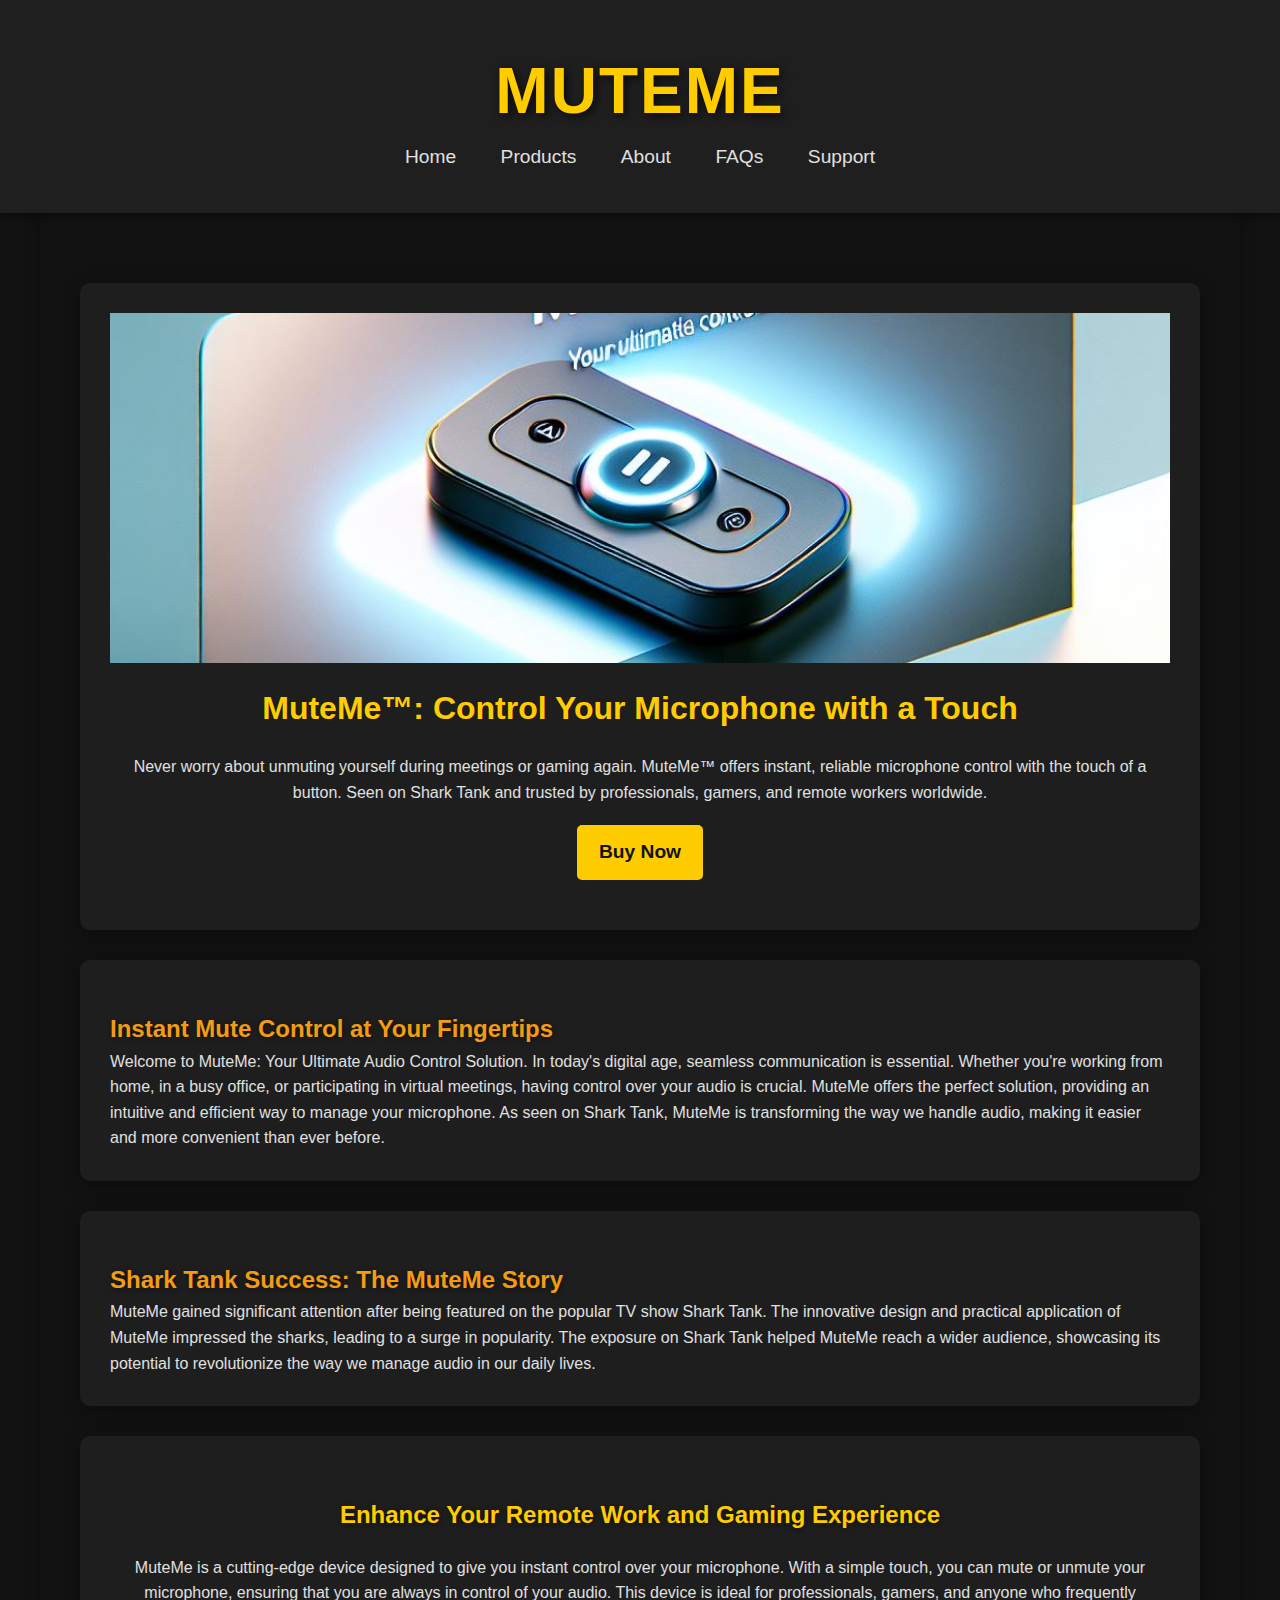
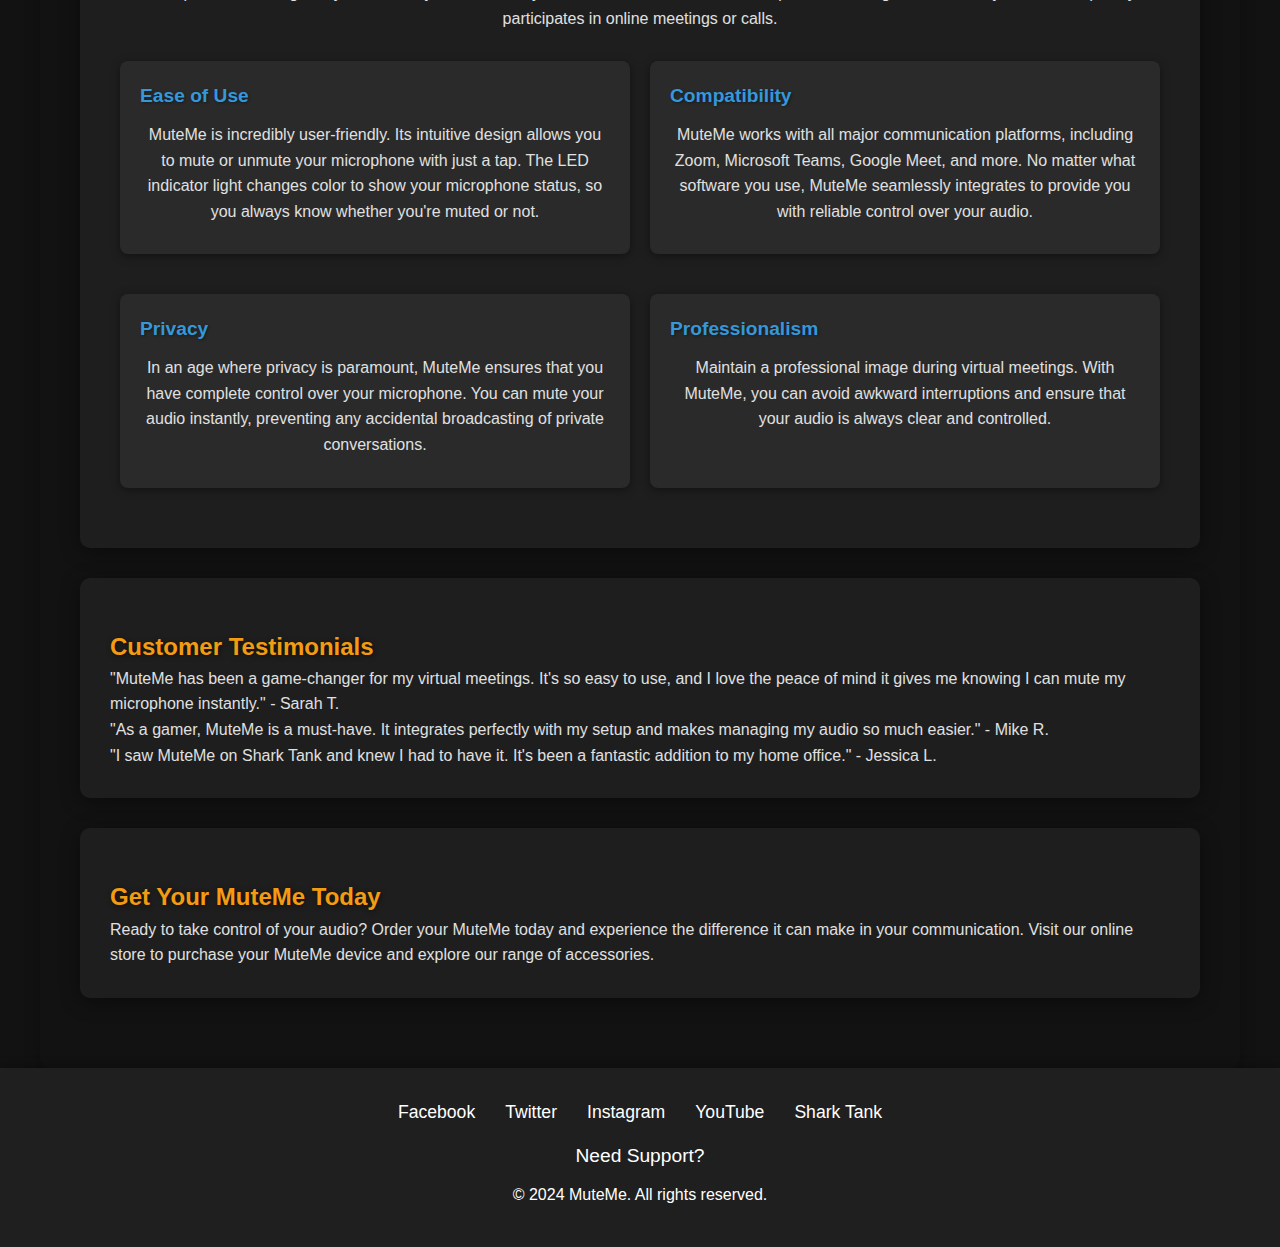
<file: index.html>
<!DOCTYPE html>
<html lang="en">
    <!-- head -->
<head>
    <!-- Google tag (gtag.js) -->
<script async src="https://www.googletagmanager.com/gtag/js?id=G-HP71NTLKPN"></script>
<script>
  window.dataLayer = window.dataLayer || [];
  function gtag(){dataLayer.push(arguments);}
  gtag('js', new Date());

  gtag('config', 'G-HP71NTLKPN');
</script>
    <meta charset="UTF-8">
    <meta name="viewport" content="width=device-width, initial-scale=1.0">
    <meta name="description" content="Discover MuteMe, the innovative physical mute button for your microphone. As seen on Shark Tank, MuteMe enhances your online meetings and gaming experience. Mute with confidence!">
    <title>MuteMe: The Ultimate Physical Mute Button for Your Microphone</title>
    <link rel="stylesheet" href="styles.css">
</head>
<body>
    
    <!-- header -->
    <header>
        <div class="header-main">MuteMe</div>
        <nav>
            <ul>
                <li><a href="index.html">Home</a></li>
                <li><a href="products.html">Products</a></li>
                <li><a href="about.html">About</a></li>
                <li><a href="faqs.html">FAQs</a></li>
                <li><a href="support.html">Support</a></li>
            </ul>
        </nav>
    </header>

    <!-- main -->
    <main>
        <section class="hero">
            <div class="banner" aria-label="MuteMe product showing a mute button with mute icon, glowing light, with text 'Muteme - Your ultimate control solution'" 
            style="background-image: url('images/home_banner.png');"></div>
            <div class="hero-content">
                <h1>MuteMe™: Control Your Microphone with a Touch</h1>
                <p>Never worry about unmuting yourself during meetings or gaming again. MuteMe™ offers instant, reliable microphone control with the touch of a button. Seen on Shark Tank and trusted by professionals, gamers, and remote workers worldwide.</p>
                <a href="products.html" class="cta-button">Buy Now</a>
            </div>
        </section>        

        <section class="intro">
            <h2>Instant Mute Control at Your Fingertips</h2>
            <p>Welcome to MuteMe: Your Ultimate Audio Control Solution. In today's digital age, seamless communication is essential. Whether you're working from home, in a busy office, or participating in virtual meetings, having control over your audio is crucial. MuteMe offers the perfect solution, providing an intuitive and efficient way to manage your microphone. As seen on Shark Tank, MuteMe is transforming the way we handle audio, making it easier and more convenient than ever before.</p>
        </section>

        <section class="story">
            <h2>Shark Tank Success: The MuteMe Story</h2>
            <p>MuteMe gained significant attention after being featured on the popular TV show Shark Tank. The innovative design and practical application of MuteMe impressed the sharks, leading to a surge in popularity. The exposure on Shark Tank helped MuteMe reach a wider audience, showcasing its potential to revolutionize the way we manage audio in our daily lives.</p>
        </section>

        <section class="features">
            <h2>Enhance Your Remote Work and Gaming Experience</h2>
            <p>MuteMe is a cutting-edge device designed to give you instant control over your microphone. With a simple touch, you can mute or unmute your microphone, ensuring that you are always in control of your audio. This device is ideal for professionals, gamers, and anyone who frequently participates in online meetings or calls.</p>
            <div class="feature-list">
                <div class="feature-item">
                    <h3>Ease of Use</h3>
                    <p>MuteMe is incredibly user-friendly. Its intuitive design allows you to mute or unmute your microphone with just a tap. The LED indicator light changes color to show your microphone status, so you always know whether you're muted or not.</p>
                </div>
                <div class="feature-item">
                    <h3>Compatibility</h3>
                    <p>MuteMe works with all major communication platforms, including Zoom, Microsoft Teams, Google Meet, and more. No matter what software you use, MuteMe seamlessly integrates to provide you with reliable control over your audio.</p>
                </div>
                <div class="feature-item">
                    <h3>Privacy</h3>
                    <p>In an age where privacy is paramount, MuteMe ensures that you have complete control over your microphone. You can mute your audio instantly, preventing any accidental broadcasting of private conversations.</p>
                </div>
                <div class="feature-item">
                    <h3>Professionalism</h3>
                    <p>Maintain a professional image during virtual meetings. With MuteMe, you can avoid awkward interruptions and ensure that your audio is always clear and controlled.</p>
                </div>
            </div>
        </section>

        <section class="testimonials">
            <h2>Customer Testimonials</h2>
            <div class="testimonial">
                <p>"MuteMe has been a game-changer for my virtual meetings. It's so easy to use, and I love the peace of mind it gives me knowing I can mute my microphone instantly." - Sarah T.</p>
            </div>
            <div class="testimonial">
                <p>"As a gamer, MuteMe is a must-have. It integrates perfectly with my setup and makes managing my audio so much easier." - Mike R.</p>
            </div>
            <div class="testimonial">
                <p>"I saw MuteMe on Shark Tank and knew I had to have it. It's been a fantastic addition to my home office." - Jessica L.</p>
            </div>
        </section>

        <section class="cta" id="cta">
            <h2>Get Your MuteMe Today</h2>
            <p>Ready to take control of your audio? Order your MuteMe today and experience the difference it can make in your communication. Visit our online store to purchase your MuteMe device and explore our range of accessories.</p>
        </section>
    </main>

    <!-- footer -->
    <footer>
        <nav>
            <ul>
                <li><a href="https://www.facebook.com/mutememic" target="_blank">Facebook</a></li>
                <li><a href="https://twitter.com/MuteMeMic" target="_blank">Twitter</a></li>
                <li><a href="https://www.instagram.com/mutemenow/" target="_blank">Instagram</a></li>
                <li><a href="https://youtube.com/channel/UCjNQw9e_vQoeaSxhAnEiXqA" target="_blank">YouTube</a></li>
                <li><a href="https://allsharktankproducts.com/shark-tank-products-tech/muteme-video-conferencing-mute-button/" target="_blank">Shark Tank</a></li>
            </ul>
        </nav>
        <p><a href="support.html">Need Support?</a></p>
        <p>&copy; 2024 MuteMe. All rights reserved.</p>
    </footer>
</body>
</html>
</file>
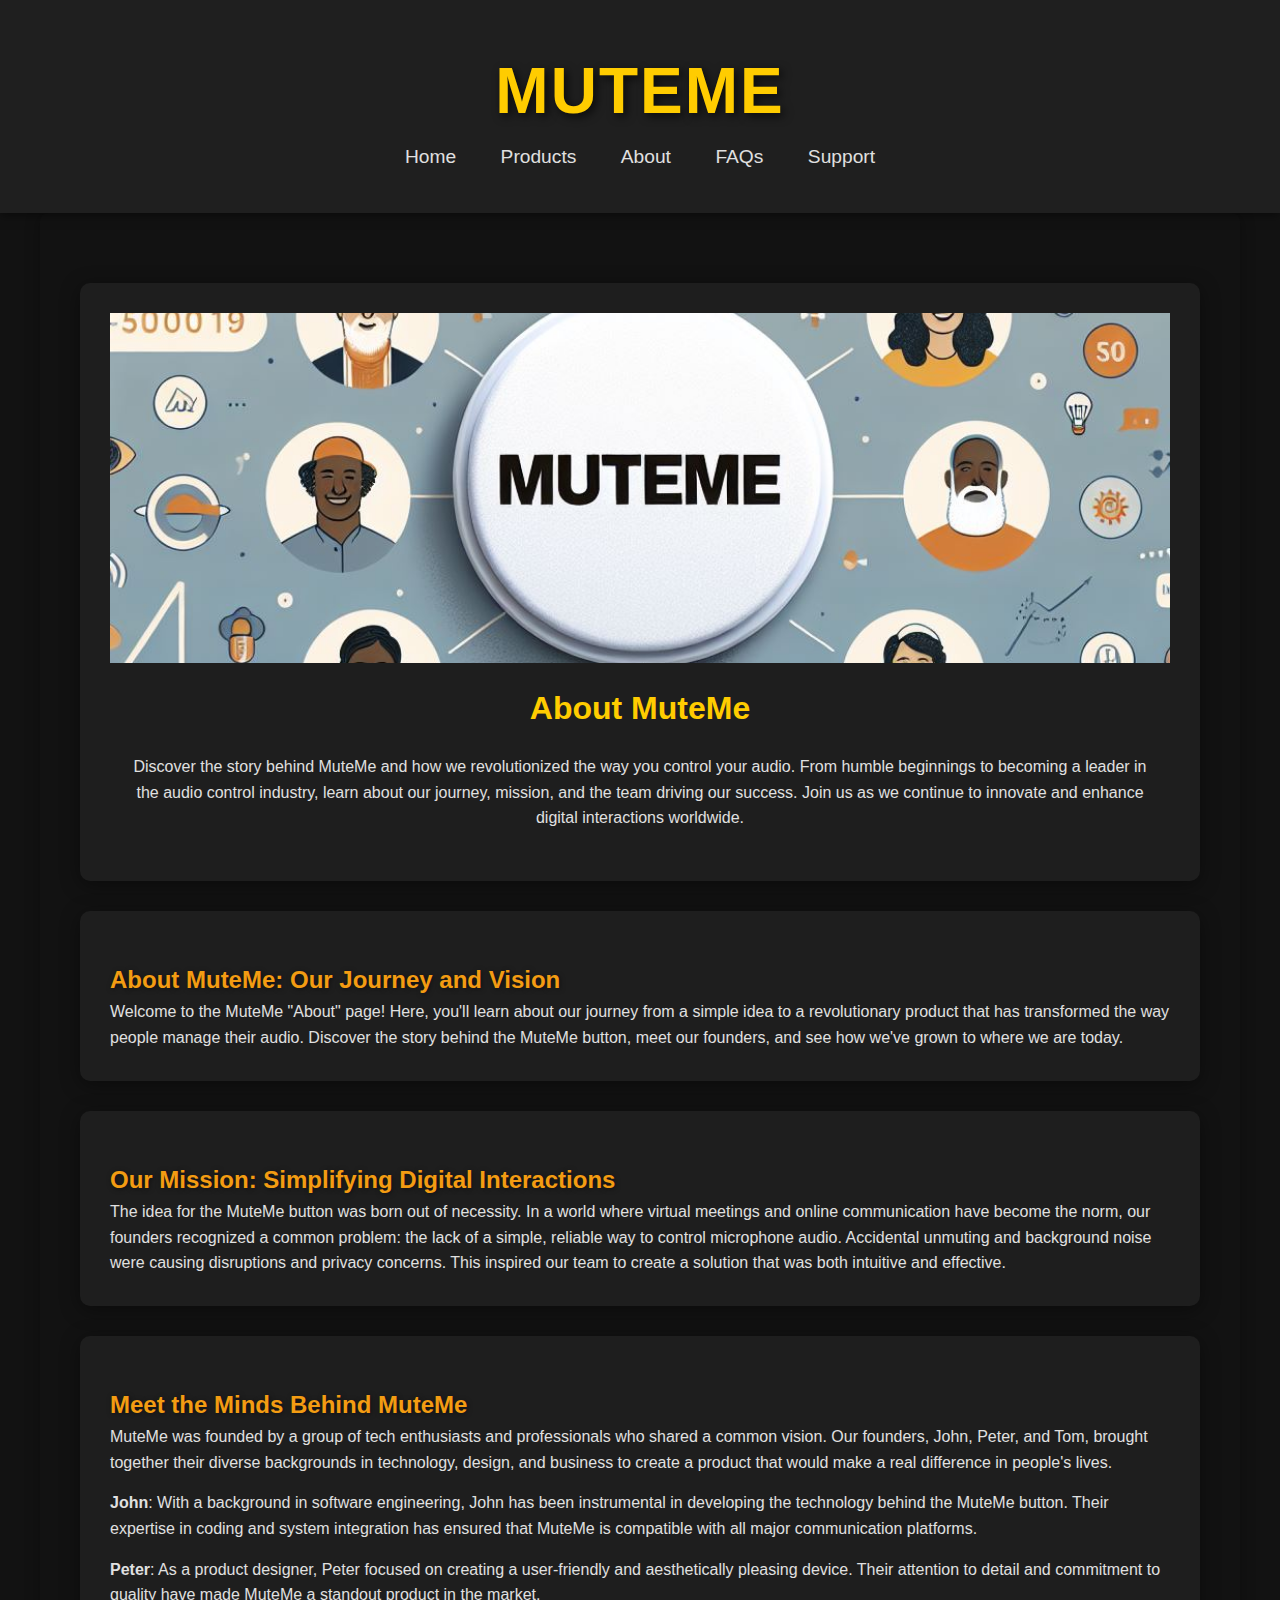
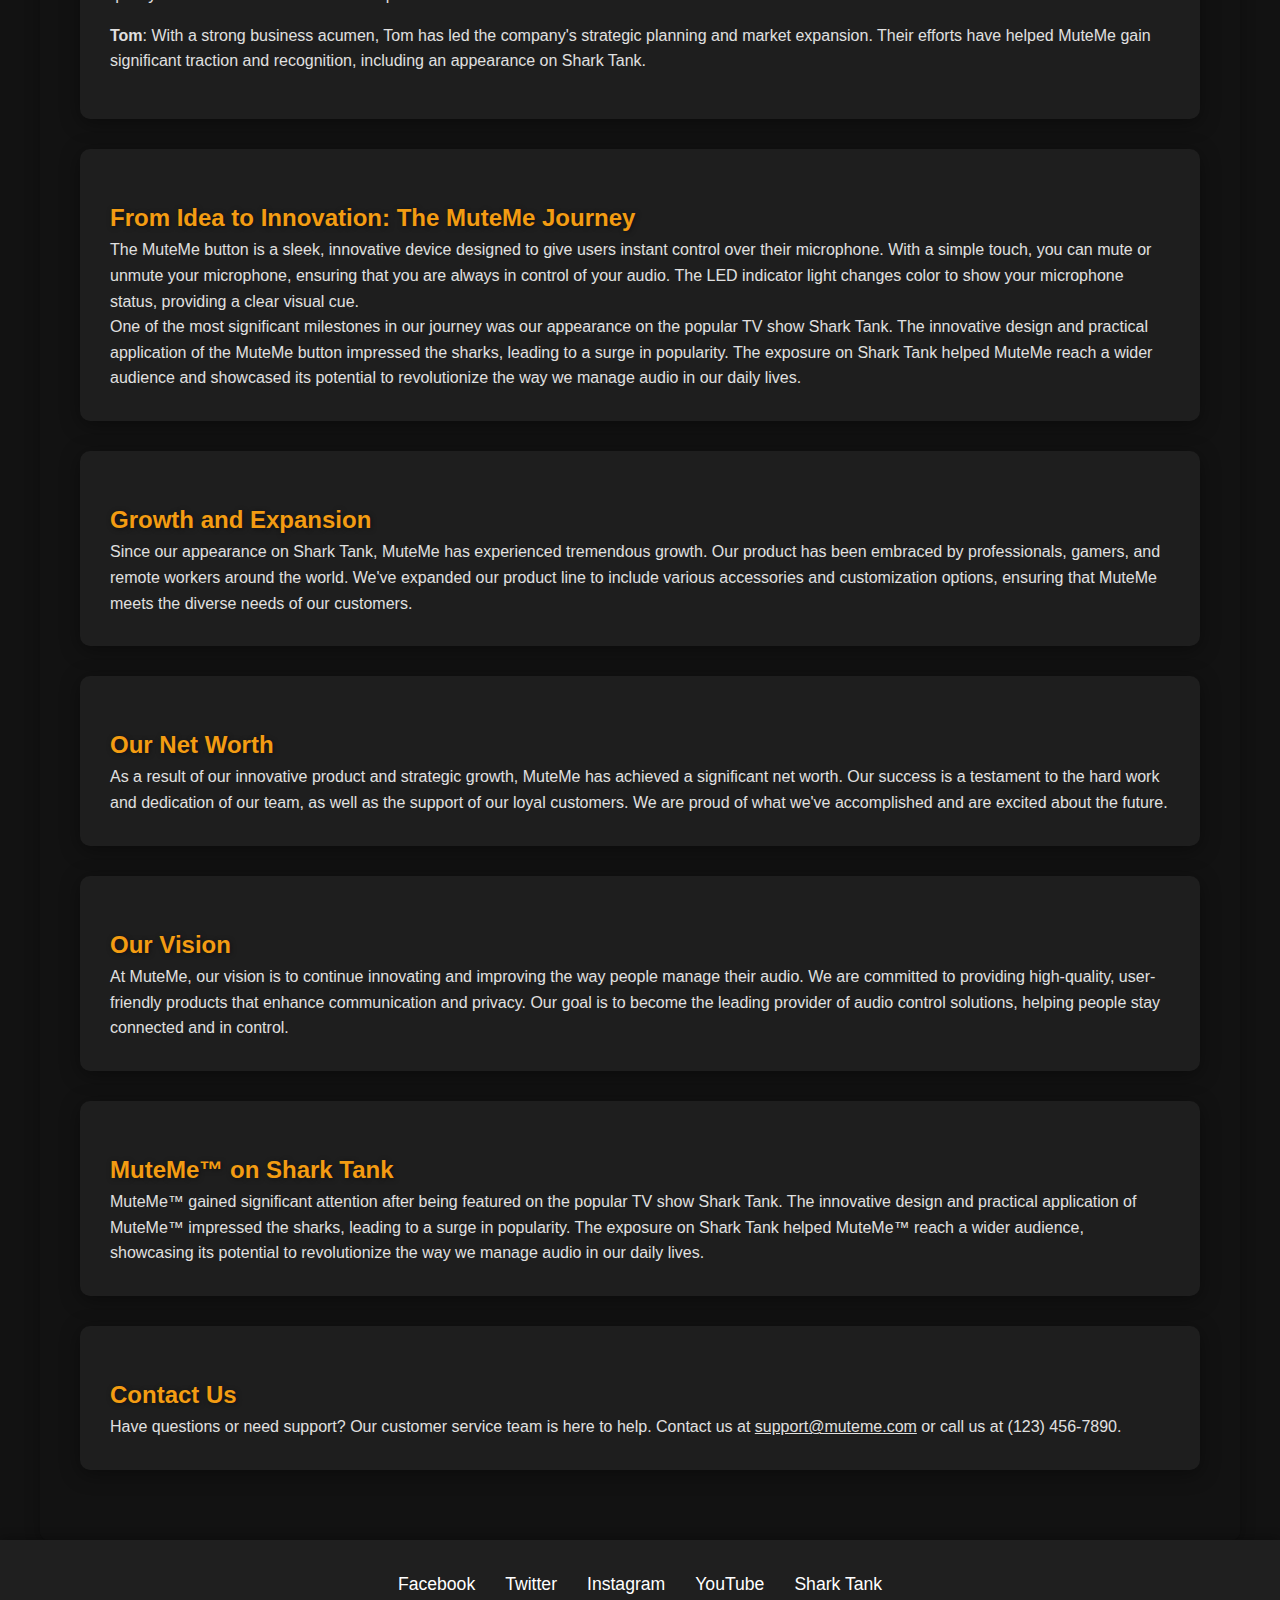
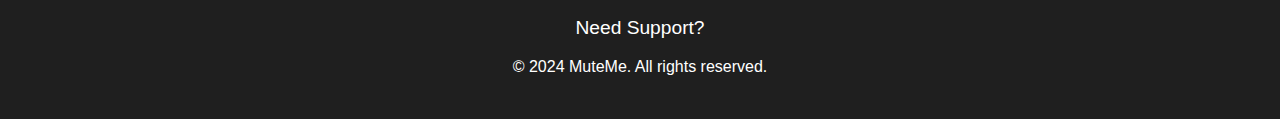
<file: about.html>
<!DOCTYPE html>
<html lang="en">
    <!-- head -->
<head>
    <!-- Google tag (gtag.js) -->
<script async src="https://www.googletagmanager.com/gtag/js?id=G-HP71NTLKPN"></script>
<script>
  window.dataLayer = window.dataLayer || [];
  function gtag(){dataLayer.push(arguments);}
  gtag('js', new Date());

  gtag('config', 'G-HP71NTLKPN');
</script>
    <meta charset="UTF-8">
    <meta name="viewport" content="width=device-width, initial-scale=1.0">
    <meta name="description" content="Learn about MuteMe, the innovative company behind the game-changing physical mute button. Discover our journey, mission, and the team driving our success.">
    <title>About MuteMe: The Story Behind the Revolutionary Mute Button</title>
    <link rel="stylesheet" href="styles.css">
</head>
<body>

    <!-- header -->
    <header>
        <div class="header-main">MuteMe</div>
        <nav>
            <ul>
                <li><a href="index.html">Home</a></li>
                <li><a href="products.html">Products</a></li>
                <li><a href="about.html">About</a></li>
                <li><a href="faqs.html">FAQs</a></li>
                <li><a href="support.html">Support</a></li>
            </ul>
        </nav>
    </header>

    <!-- main -->
    <main>

        <section class="hero">
            <div class="banner" aria-label="MuteMe About Us banner featuring a large mute button at the center with illustrated diverse team members connected around it"
            style="background-image: url('images/about_banner.png');"></div>
            <div class="hero-content">
                <h1>About MuteMe</h1>
                <p>Discover the story behind MuteMe and how we revolutionized the way you control your audio. From humble beginnings to becoming a leader in the audio control industry, learn about our journey, mission, and the team driving our success. Join us as we continue to innovate and enhance digital interactions worldwide.</p>
            </div>
        </section>        

        <section class="intro">
            <h2>About MuteMe: Our Journey and Vision</h2>
            <p>Welcome to the MuteMe "About" page! Here, you'll learn about our journey from a simple idea to a revolutionary product that has transformed the way people manage their audio. Discover the story behind the MuteMe button, meet our founders, and see how we've grown to where we are today.</p>
        </section>

        <section class="mission">
            <h2>Our Mission: Simplifying Digital Interactions</h2>
            <p>The idea for the MuteMe button was born out of necessity. In a world where virtual meetings and online communication have become the norm, our founders recognized a common problem: the lack of a simple, reliable way to control microphone audio. Accidental unmuting and background noise were causing disruptions and privacy concerns. This inspired our team to create a solution that was both intuitive and effective.</p>
        </section>

        <section class="founders">
            <h2>Meet the Minds Behind MuteMe</h2>
            <p>MuteMe was founded by a group of tech enthusiasts and professionals who shared a common vision. Our founders, John, Peter, and Tom, brought together their diverse backgrounds in technology, design, and business to create a product that would make a real difference in people's lives.</p>
            <ul>
                <li><strong>John</strong>: With a background in software engineering, John has been instrumental in developing the technology behind the MuteMe button. Their expertise in coding and system integration has ensured that MuteMe is compatible with all major communication platforms.</li>
                <li><strong>Peter</strong>: As a product designer, Peter focused on creating a user-friendly and aesthetically pleasing device. Their attention to detail and commitment to quality have made MuteMe a standout product in the market.</li>
                <li><strong>Tom</strong>: With a strong business acumen, Tom has led the company's strategic planning and market expansion. Their efforts have helped MuteMe gain significant traction and recognition, including an appearance on Shark Tank.</li>
            </ul>
        </section>

        <section class="muteMeButton">
            <h2>From Idea to Innovation: The MuteMe Journey</h2>
            <p>The MuteMe button is a sleek, innovative device designed to give users instant control over their microphone. With a simple touch, you can mute or unmute your microphone, ensuring that you are always in control of your audio. The LED indicator light changes color to show your microphone status, providing a clear visual cue.</p>
            <p>One of the most significant milestones in our journey was our appearance on the popular TV show Shark Tank. The innovative design and practical application of the MuteMe button impressed the sharks, leading to a surge in popularity. The exposure on Shark Tank helped MuteMe reach a wider audience and showcased its potential to revolutionize the way we manage audio in our daily lives.</p>
        </section>

        <section class="growth">
            <h2>Growth and Expansion</h2>
            <p>Since our appearance on Shark Tank, MuteMe has experienced tremendous growth. Our product has been embraced by professionals, gamers, and remote workers around the world. We've expanded our product line to include various accessories and customization options, ensuring that MuteMe meets the diverse needs of our customers.</p>
        </section>

        <section class="netWorth">
            <h2>Our Net Worth</h2>
            <p>As a result of our innovative product and strategic growth, MuteMe has achieved a significant net worth. Our success is a testament to the hard work and dedication of our team, as well as the support of our loyal customers. We are proud of what we've accomplished and are excited about the future.</p>
        </section>

        <section class="vision">
            <h2>Our Vision</h2>
            <p>At MuteMe, our vision is to continue innovating and improving the way people manage their audio. We are committed to providing high-quality, user-friendly products that enhance communication and privacy. Our goal is to become the leading provider of audio control solutions, helping people stay connected and in control.</p>
        </section>

        <section class="shark-tank">
            <h2>MuteMe™ on Shark Tank</h2>
            <p>MuteMe™ gained significant attention after being featured on the popular TV show Shark Tank. The innovative design and practical application of MuteMe™ impressed the sharks, leading to a surge in popularity. The exposure on Shark Tank helped MuteMe™ reach a wider audience, showcasing its potential to revolutionize the way we manage audio in our daily lives.</p>
        </section>

        <section class="contact">
            <h2>Contact Us</h2>
            <p>Have questions or need support? Our customer service team is here to help. Contact us at <a href="mailto:support@muteme.com">support@muteme.com</a> or call us at (123) 456-7890.</p>
        </section>
    </main>

    <!-- footer -->
    <footer>
        <nav>
            <ul>
                <li><a href="https://www.facebook.com/mutememic" target="_blank">Facebook</a></li>
                <li><a href="https://twitter.com/MuteMeMic" target="_blank">Twitter</a></li>
                <li><a href="https://www.instagram.com/mutemenow/" target="_blank">Instagram</a></li>
                <li><a href="https://youtube.com/channel/UCjNQw9e_vQoeaSxhAnEiXqA" target="_blank">YouTube</a></li>
                <li><a href="https://allsharktankproducts.com/shark-tank-products-tech/muteme-video-conferencing-mute-button/" target="_blank">Shark Tank</a></li>
            </ul>
        </nav>
        <p><a href="support.html">Need Support?</a></p>
        <p>&copy; 2024 MuteMe. All rights reserved.</p>
    </footer>
</body>
</html>
</file>
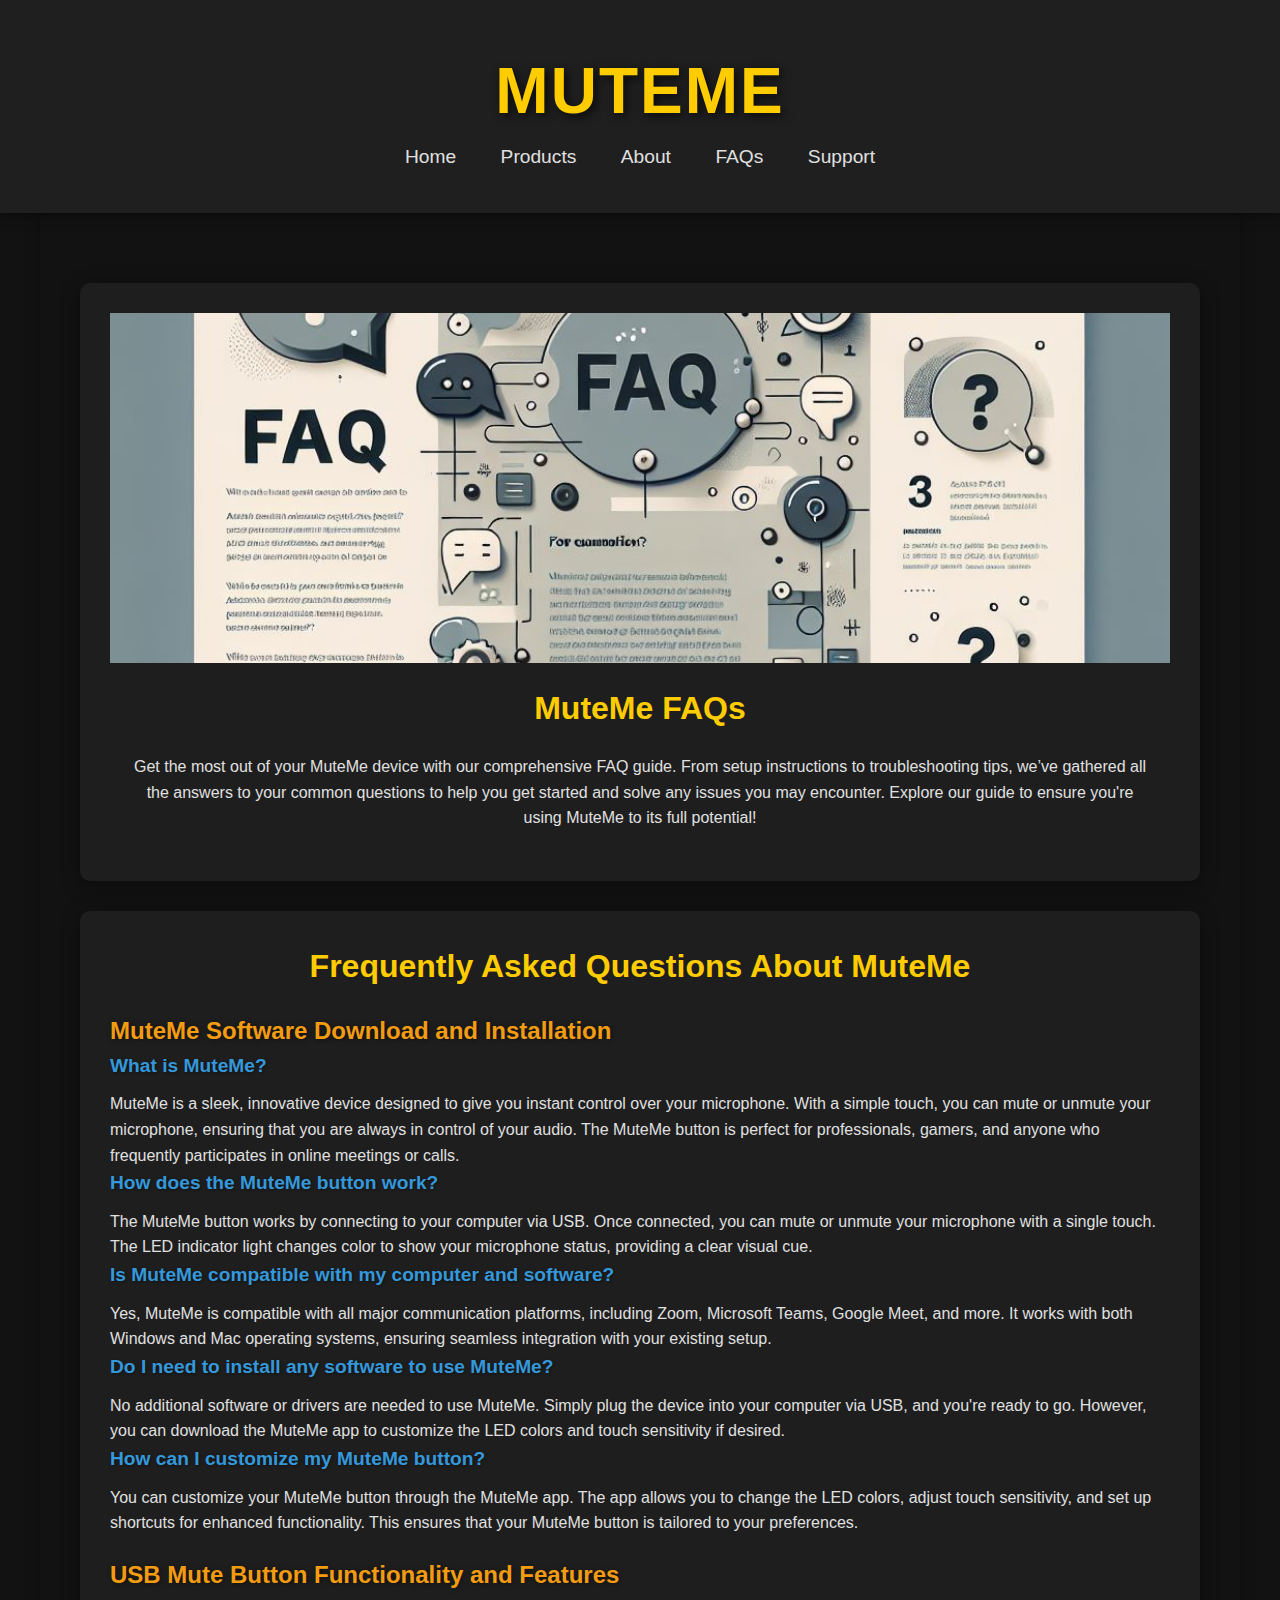
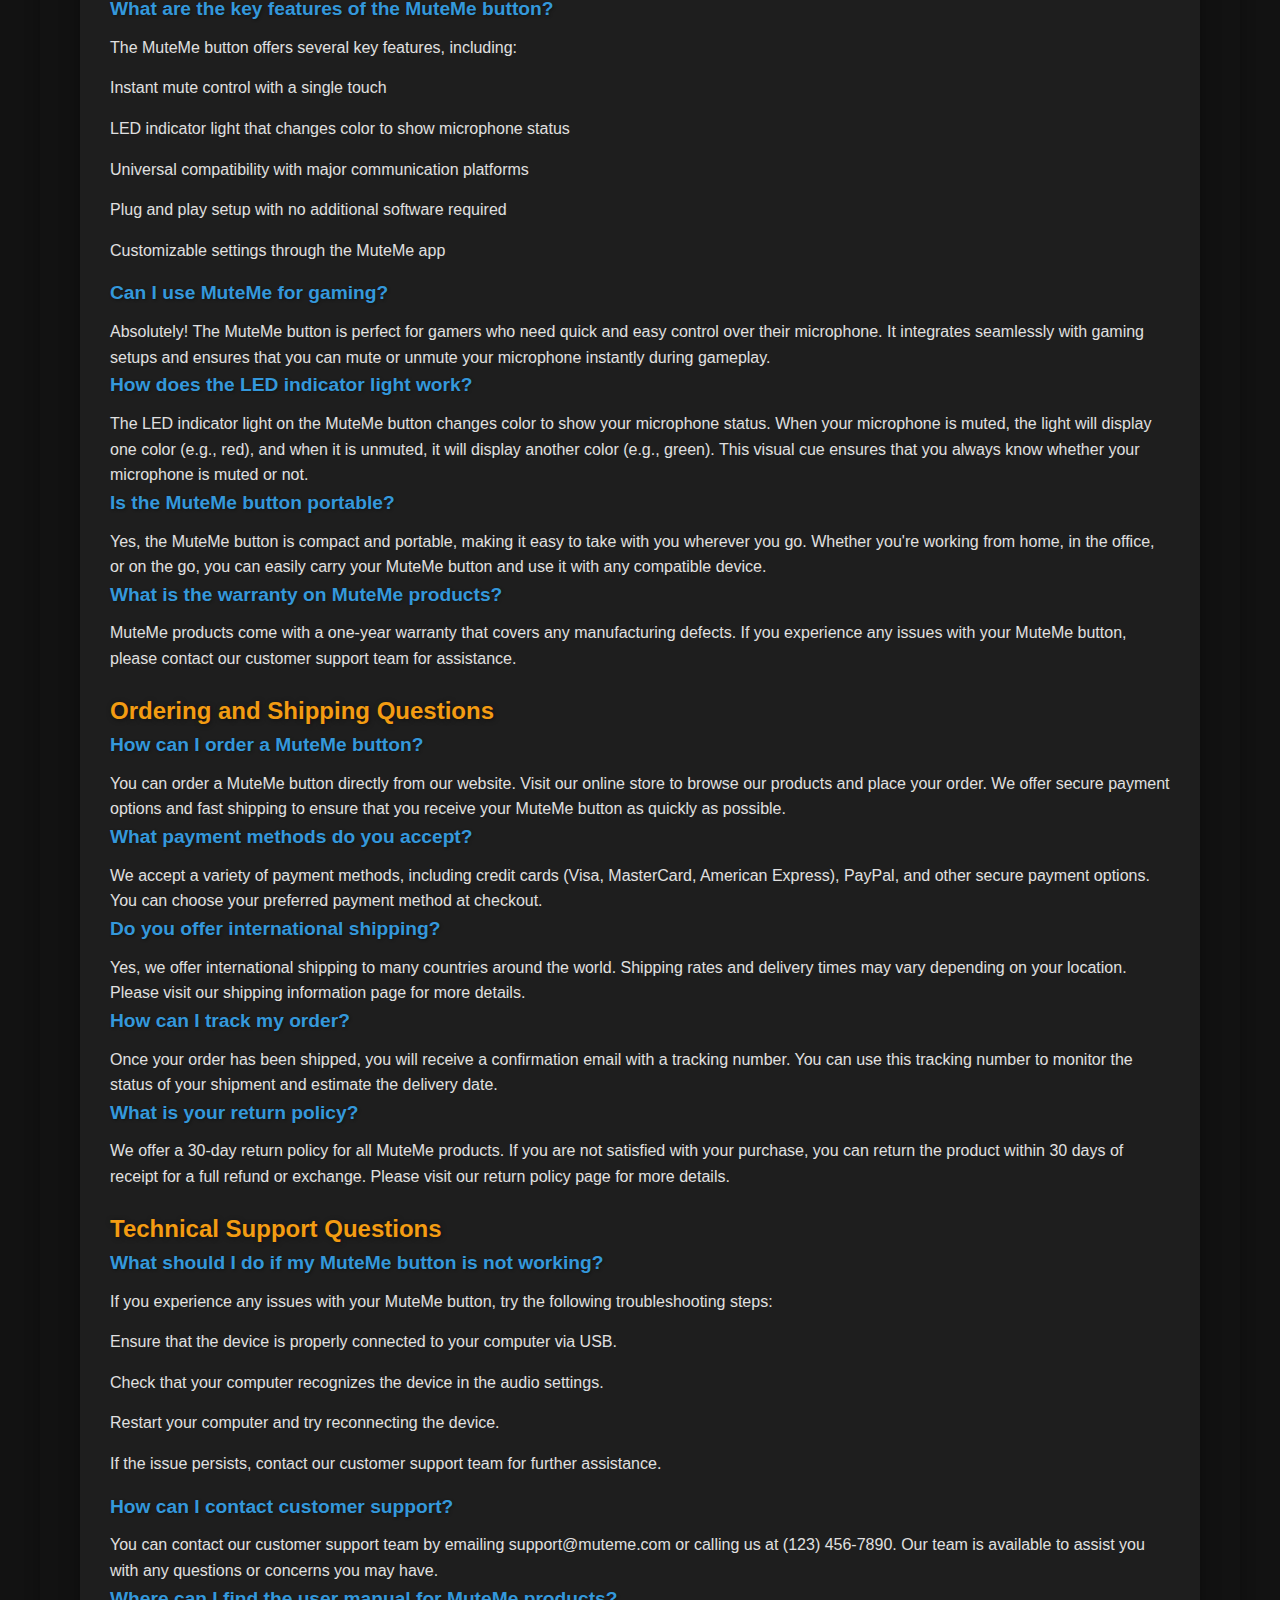
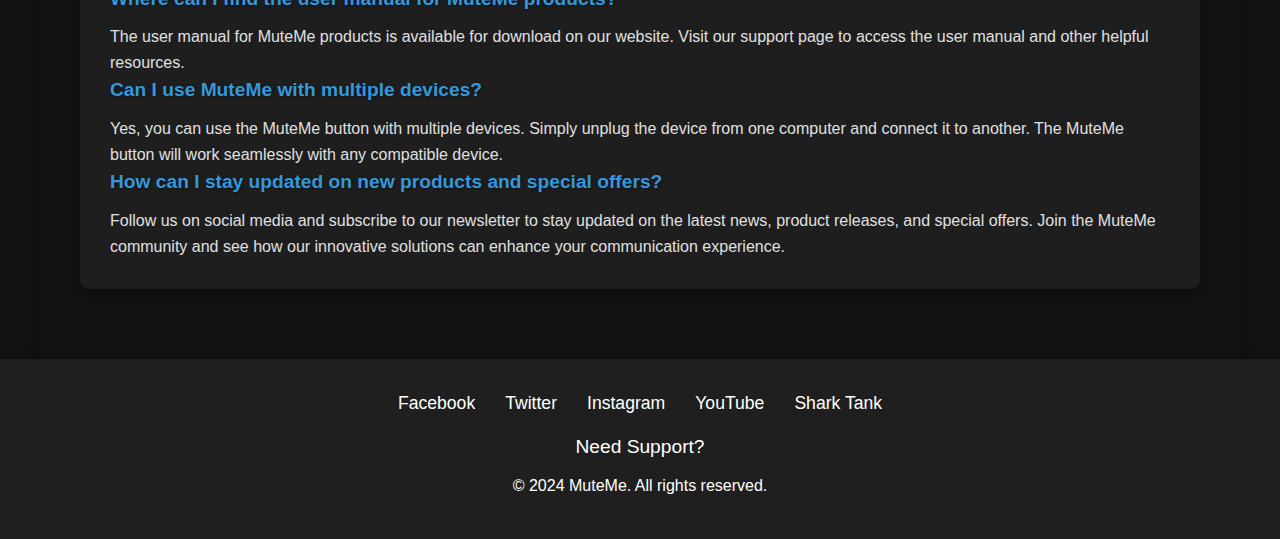
<file: faqs.html>
<!DOCTYPE html>
<html lang="en">
    <!-- head -->
<head>
    <!-- Google tag (gtag.js) -->
<script async src="https://www.googletagmanager.com/gtag/js?id=G-HP71NTLKPN"></script>
<script>
  window.dataLayer = window.dataLayer || [];
  function gtag(){dataLayer.push(arguments);}
  gtag('js', new Date());

  gtag('config', 'G-HP71NTLKPN');
</script>
    <meta charset="UTF-8">
    <meta name="viewport" content="width=device-width, initial-scale=1.0">
    <meta name="description" content="Find answers to common questions about MuteMe, including how to download software, USB mute button functionality, and compatibility. Get the most out of your MuteMe device!">
    <title>MuteMe FAQs: Everything You Need to Know About Our USB Mute Button</title>
    <link rel="stylesheet" href="styles.css">
</head>
<body>

    <!-- header -->
    <header>
        <div class="header-main">MuteMe</div>
        <nav>
            <ul>
                <li><a href="index.html">Home</a></li>
                <li><a href="products.html">Products</a></li>
                <li><a href="about.html">About</a></li>
                <li><a href="faqs.html">FAQs</a></li>
                <li><a href="support.html">Support</a></li>
            </ul>
        </nav>
    </header>

    <!-- main -->
    <main>
        <section class="hero">
            <div class="banner" aria-label="MuteMe FAQs banner"
            style="background-image: url('images/faq_banner.png');"></div>
            <div class="hero-content">
                <h1>MuteMe FAQs</h1>
                <p>Get the most out of your MuteMe device with our comprehensive FAQ guide. From setup instructions to troubleshooting tips, we’ve gathered all the answers to your common questions to help you get started and solve any issues you may encounter. Explore our guide to ensure you're using MuteMe to its full potential!</p>
            </div>
        </section>        

        <section class="faq">
            <div class="faq-banner">
                <h1>Frequently Asked Questions About MuteMe</h1>
            </div>

            <div class="faq-content">
                <h2>MuteMe Software Download and Installation</h2>
                <div class="faq-item">
                    <h3>What is MuteMe?</h3>
                    <p>MuteMe is a sleek, innovative device designed to give you instant control over your microphone. With a simple touch, you can mute or unmute your microphone, ensuring that you are always in control of your audio. The MuteMe button is perfect for professionals, gamers, and anyone who frequently participates in online meetings or calls.</p>
                </div>
                <div class="faq-item">
                    <h3>How does the MuteMe button work?</h3>
                    <p>The MuteMe button works by connecting to your computer via USB. Once connected, you can mute or unmute your microphone with a single touch. The LED indicator light changes color to show your microphone status, providing a clear visual cue.</p>
                </div>
                <div class="faq-item">
                    <h3>Is MuteMe compatible with my computer and software?</h3>
                    <p>Yes, MuteMe is compatible with all major communication platforms, including Zoom, Microsoft Teams, Google Meet, and more. It works with both Windows and Mac operating systems, ensuring seamless integration with your existing setup.</p>
                </div>
                <div class="faq-item">
                    <h3>Do I need to install any software to use MuteMe?</h3>
                    <p>No additional software or drivers are needed to use MuteMe. Simply plug the device into your computer via USB, and you're ready to go. However, you can download the MuteMe app to customize the LED colors and touch sensitivity if desired.</p>
                </div>
                <div class="faq-item">
                    <h3>How can I customize my MuteMe button?</h3>
                    <p>You can customize your MuteMe button through the MuteMe app. The app allows you to change the LED colors, adjust touch sensitivity, and set up shortcuts for enhanced functionality. This ensures that your MuteMe button is tailored to your preferences.</p>
                </div>

                <h2>USB Mute Button Functionality and Features</h2>
                <div class="faq-item">
                    <h3>What are the key features of the MuteMe button?</h3>
                    <p>The MuteMe button offers several key features, including:</p>
                    <ul>
                        <li>Instant mute control with a single touch</li>
                        <li>LED indicator light that changes color to show microphone status</li>
                        <li>Universal compatibility with major communication platforms</li>
                        <li>Plug and play setup with no additional software required</li>
                        <li>Customizable settings through the MuteMe app</li>
                    </ul>
                </div>
                <div class="faq-item">
                    <h3>Can I use MuteMe for gaming?</h3>
                    <p>Absolutely! The MuteMe button is perfect for gamers who need quick and easy control over their microphone. It integrates seamlessly with gaming setups and ensures that you can mute or unmute your microphone instantly during gameplay.</p>
                </div>
                <div class="faq-item">
                    <h3>How does the LED indicator light work?</h3>
                    <p>The LED indicator light on the MuteMe button changes color to show your microphone status. When your microphone is muted, the light will display one color (e.g., red), and when it is unmuted, it will display another color (e.g., green). This visual cue ensures that you always know whether your microphone is muted or not.</p>
                </div>
                <div class="faq-item">
                    <h3>Is the MuteMe button portable?</h3>
                    <p>Yes, the MuteMe button is compact and portable, making it easy to take with you wherever you go. Whether you're working from home, in the office, or on the go, you can easily carry your MuteMe button and use it with any compatible device.</p>
                </div>
                <div class="faq-item">
                    <h3>What is the warranty on MuteMe products?</h3>
                    <p>MuteMe products come with a one-year warranty that covers any manufacturing defects. If you experience any issues with your MuteMe button, please contact our customer support team for assistance.</p>
                </div>

                <h2>Ordering and Shipping Questions</h2>
                <div class="faq-item">
                    <h3>How can I order a MuteMe button?</h3>
                    <p>You can order a MuteMe button directly from our website. Visit our online store to browse our products and place your order. We offer secure payment options and fast shipping to ensure that you receive your MuteMe button as quickly as possible.</p>
                </div>
                <div class="faq-item">
                    <h3>What payment methods do you accept?</h3>
                    <p>We accept a variety of payment methods, including credit cards (Visa, MasterCard, American Express), PayPal, and other secure payment options. You can choose your preferred payment method at checkout.</p>
                </div>
                <div class="faq-item">
                    <h3>Do you offer international shipping?</h3>
                    <p>Yes, we offer international shipping to many countries around the world. Shipping rates and delivery times may vary depending on your location. Please visit our shipping information page for more details.</p>
                </div>
                <div class="faq-item">
                    <h3>How can I track my order?</h3>
                    <p>Once your order has been shipped, you will receive a confirmation email with a tracking number. You can use this tracking number to monitor the status of your shipment and estimate the delivery date.</p>
                </div>
                <div class="faq-item">
                    <h3>What is your return policy?</h3>
                    <p>We offer a 30-day return policy for all MuteMe products. If you are not satisfied with your purchase, you can return the product within 30 days of receipt for a full refund or exchange. Please visit our return policy page for more details.</p>
                </div>

                <h2>Technical Support Questions</h2>
                <div class="faq-item">
                    <h3>What should I do if my MuteMe button is not working?</h3>
                    <p>If you experience any issues with your MuteMe button, try the following troubleshooting steps:</p>
                    <ul>
                        <li>Ensure that the device is properly connected to your computer via USB.</li>
                        <li>Check that your computer recognizes the device in the audio settings.</li>
                        <li>Restart your computer and try reconnecting the device.</li>
                        <li>If the issue persists, contact our customer support team for further assistance.</li>
                    </ul>
                </div>
                <div class="faq-item">
                    <h3>How can I contact customer support?</h3>
                    <p>You can contact our customer support team by emailing support@muteme.com or calling us at (123) 456-7890. Our team is available to assist you with any questions or concerns you may have.</p>
                </div>
                <div class="faq-item">
                    <h3>Where can I find the user manual for MuteMe products?</h3>
                    <p>The user manual for MuteMe products is available for download on our website. Visit our support page to access the user manual and other helpful resources.</p>
                </div>
                <div class="faq-item">
                    <h3>Can I use MuteMe with multiple devices?</h3>
                    <p>Yes, you can use the MuteMe button with multiple devices. Simply unplug the device from one computer and connect it to another. The MuteMe button will work seamlessly with any compatible device.</p>
                </div>
                <div class="faq-item">
                    <h3>How can I stay updated on new products and special offers?</h3>
                    <p>Follow us on social media and subscribe to our newsletter to stay updated on the latest news, product releases, and special offers. Join the MuteMe community and see how our innovative solutions can enhance your communication experience.</p>
                </div>
            </div>
        </section>
    </main>

    <!-- footer -->
    <footer>
        <nav>
            <ul>
                <li><a href="https://www.facebook.com/mutememic" target="_blank">Facebook</a></li>
                <li><a href="https://twitter.com/MuteMeMic" target="_blank">Twitter</a></li>
                <li><a href="https://www.instagram.com/mutemenow/" target="_blank">Instagram</a></li>
                <li><a href="https://youtube.com/channel/UCjNQw9e_vQoeaSxhAnEiXqA" target="_blank">YouTube</a></li>
                <li><a href="https://allsharktankproducts.com/shark-tank-products-tech/muteme-video-conferencing-mute-button/" target="_blank">Shark Tank</a></li>
            </ul>
        </nav>
        <p><a href="support.html">Need Support?</a></p>
        <p>&copy; 2024 MuteMe. All rights reserved.</p>
    </footer>
</body>
</html>
</file>
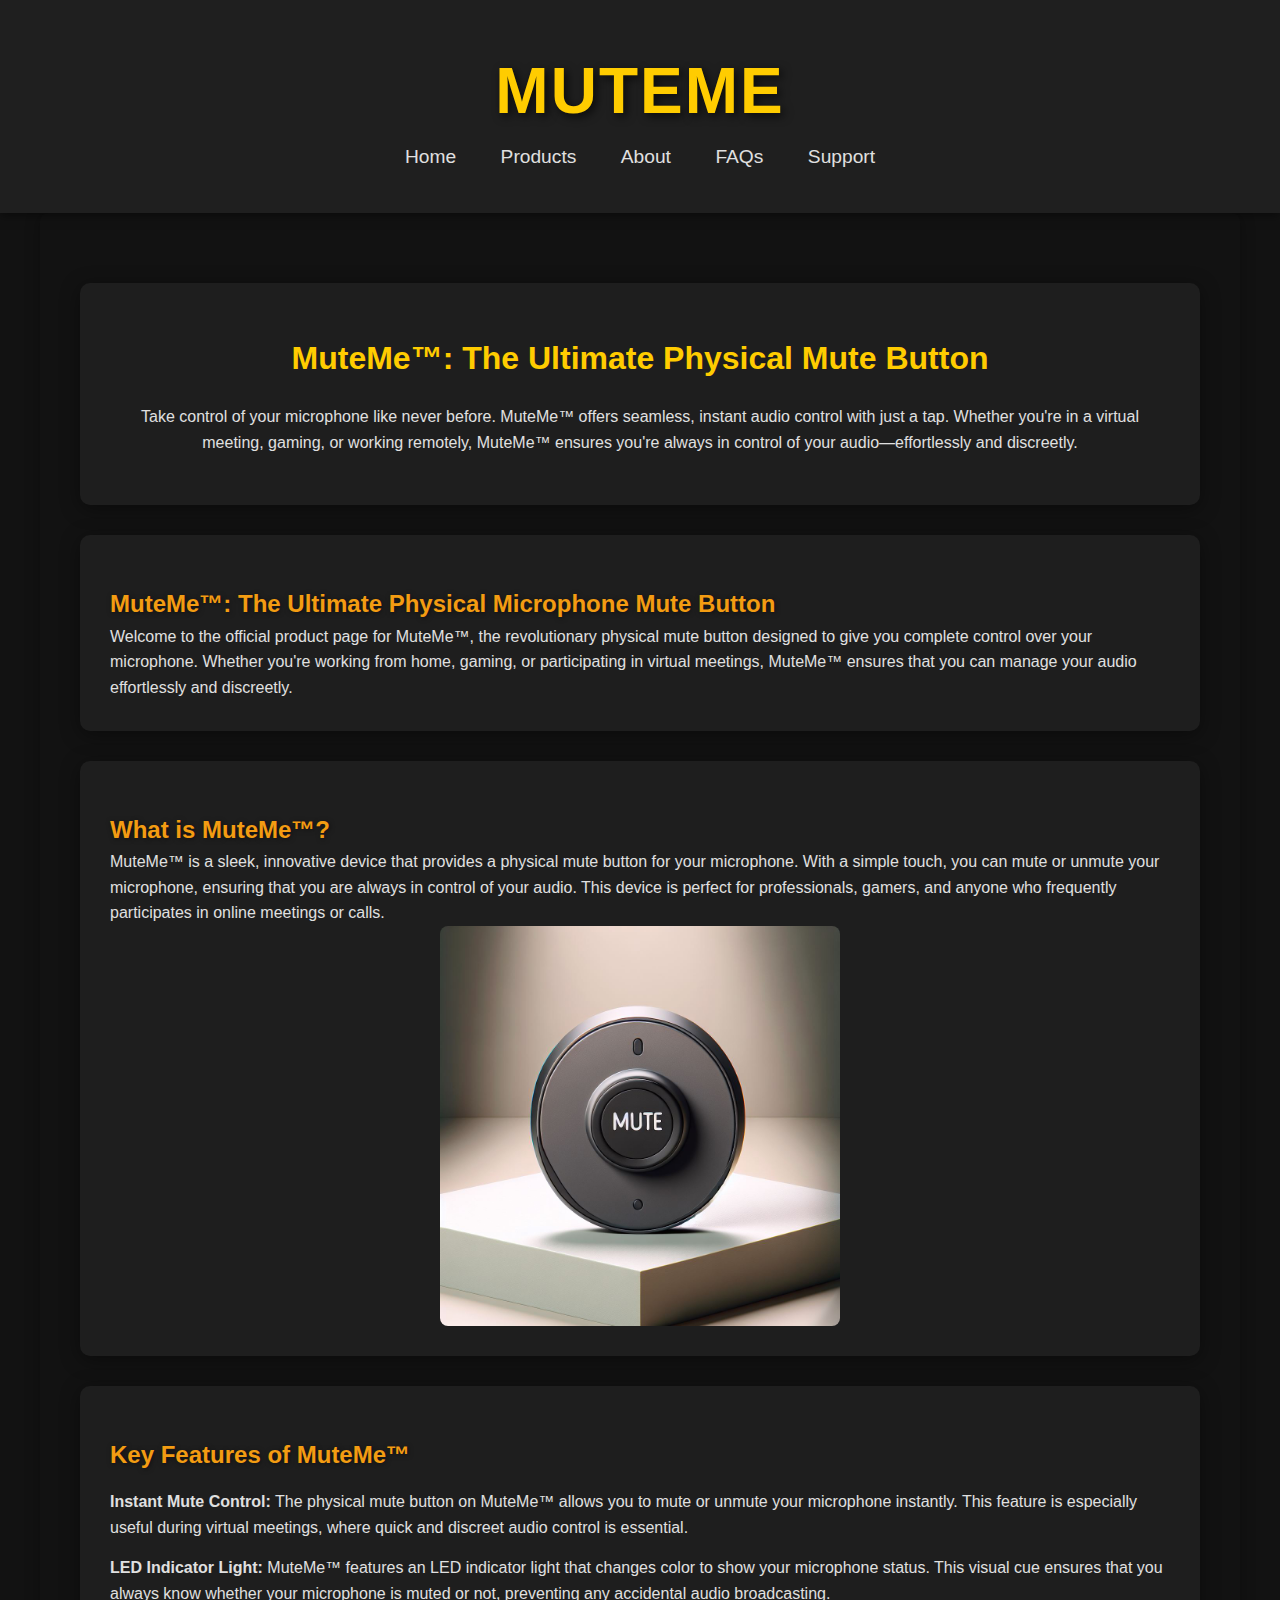
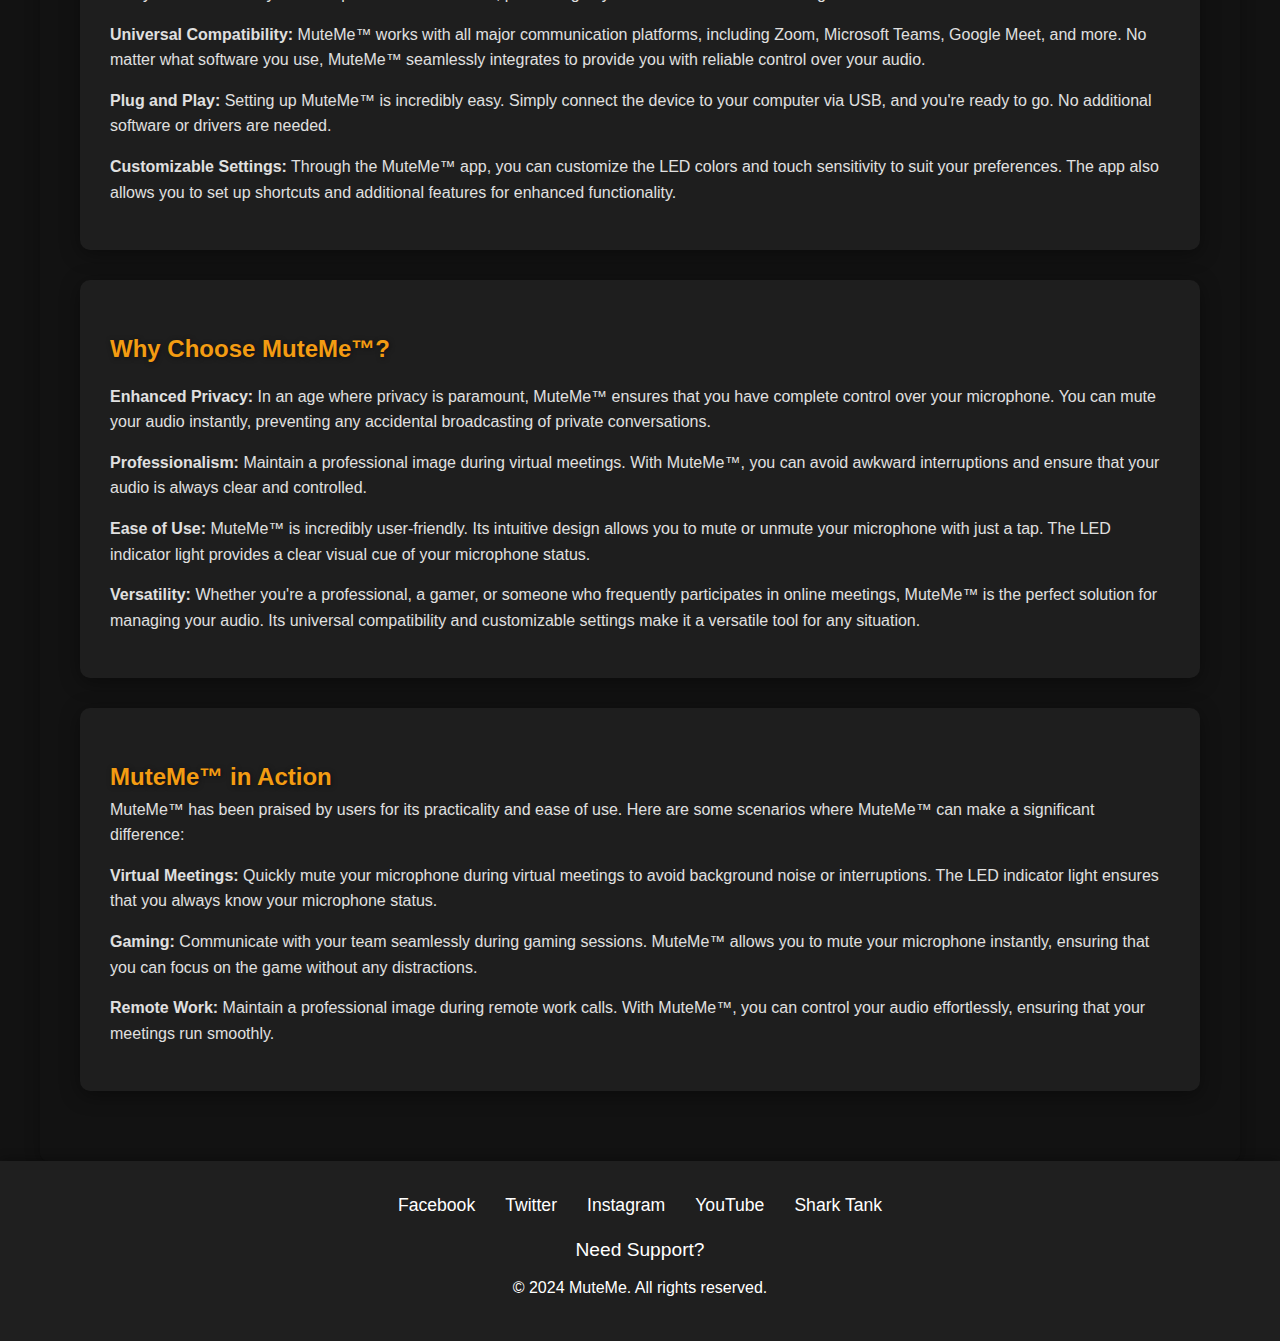
<file: products.html>
<!DOCTYPE html>
<html lang="en">
    <!-- head -->
<head>
    <!-- Google tag (gtag.js) -->
<script async src="https://www.googletagmanager.com/gtag/js?id=G-HP71NTLKPN"></script>
<script>
  window.dataLayer = window.dataLayer || [];
  function gtag(){dataLayer.push(arguments);}
  gtag('js', new Date());

  gtag('config', 'G-HP71NTLKPN');
</script>
    <meta charset="UTF-8">
    <meta name="viewport" content="width=device-width, initial-scale=1.0">
    <meta name="description" content="Experience seamless audio control with MuteMe, the ultimate physical mute button for your microphone. Perfect for professionals, gamers, and students. Mute with ease!">
    <title>MuteMe Original: The Physical Mute Button To Instantly Mute Your Microphone</title>
    <link rel="stylesheet" href="styles.css">
</head>
<body>    

    <!-- header -->
    <header>
        <div class="header-main">MuteMe</div>
        <nav>
            <ul>
                <li><a href="index.html">Home</a></li>
                <li><a href="products.html">Products</a></li>
                <li><a href="about.html">About</a></li>
                <li><a href="faqs.html">FAQs</a></li>
                <li><a href="support.html">Support</a></li>
            </ul>
        </nav>
    </header>

    <!-- main -->
    <main>
        <section class="hero">
            <div class="hero-content">
                <h1>MuteMe™: The Ultimate Physical Mute Button</h1>
                <p>Take control of your microphone like never before. MuteMe™ offers seamless, instant audio control with just a tap. Whether you're in a virtual meeting, gaming, or working remotely, MuteMe™ ensures you're always in control of your audio—effortlessly and discreetly.</p>

            </div>
        </section>        

        <section class="intro">
            <h2>MuteMe™: The Ultimate Physical Microphone Mute Button</h2>
            <p>Welcome to the official product page for MuteMe™, the revolutionary physical mute button designed to give you complete control over your microphone. Whether you're working from home, gaming, or participating in virtual meetings, MuteMe™ ensures that you can manage your audio effortlessly and discreetly.</p>
        </section>

        <section class="what-is">
            <h2>What is MuteMe™?</h2>
            <p>MuteMe™ is a sleek, innovative device that provides a physical mute button for your microphone. With a simple touch, you can mute or unmute your microphone, ensuring that you are always in control of your audio. This device is perfect for professionals, gamers, and anyone who frequently participates in online meetings or calls.</p>
            <img src="images/muteme_original.png" alt="MuteMe product: a round, minimalist mute button labeled 'MUTE' in the center">
        </section>

        <section class="key-features">
            <h2>Key Features of MuteMe™</h2>
            <ul>
                <li><strong>Instant Mute Control:</strong> The physical mute button on MuteMe™ allows you to mute or unmute your microphone instantly. This feature is especially useful during virtual meetings, where quick and discreet audio control is essential.</li>
                <li><strong>LED Indicator Light:</strong> MuteMe™ features an LED indicator light that changes color to show your microphone status. This visual cue ensures that you always know whether your microphone is muted or not, preventing any accidental audio broadcasting.</li>
                <li><strong>Universal Compatibility:</strong> MuteMe™ works with all major communication platforms, including Zoom, Microsoft Teams, Google Meet, and more. No matter what software you use, MuteMe™ seamlessly integrates to provide you with reliable control over your audio.</li>
                <li><strong>Plug and Play:</strong> Setting up MuteMe™ is incredibly easy. Simply connect the device to your computer via USB, and you're ready to go. No additional software or drivers are needed.</li>
                <li><strong>Customizable Settings:</strong> Through the MuteMe™ app, you can customize the LED colors and touch sensitivity to suit your preferences. The app also allows you to set up shortcuts and additional features for enhanced functionality.</li>
            </ul>
        </section>

        <section class="why-choose">
            <h2>Why Choose MuteMe™?</h2>
            <ul>
                <li><strong>Enhanced Privacy:</strong> In an age where privacy is paramount, MuteMe™ ensures that you have complete control over your microphone. You can mute your audio instantly, preventing any accidental broadcasting of private conversations.</li>
                <li><strong>Professionalism:</strong> Maintain a professional image during virtual meetings. With MuteMe™, you can avoid awkward interruptions and ensure that your audio is always clear and controlled.</li>
                <li><strong>Ease of Use:</strong> MuteMe™ is incredibly user-friendly. Its intuitive design allows you to mute or unmute your microphone with just a tap. The LED indicator light provides a clear visual cue of your microphone status.</li>
                <li><strong>Versatility:</strong> Whether you're a professional, a gamer, or someone who frequently participates in online meetings, MuteMe™ is the perfect solution for managing your audio. Its universal compatibility and customizable settings make it a versatile tool for any situation.</li>
            </ul>
        </section>

        <section class="mute-in-action">
            <h2>MuteMe™ in Action</h2>
            <p>MuteMe™ has been praised by users for its practicality and ease of use. Here are some scenarios where MuteMe™ can make a significant difference:</p>
            <ul>
                <li><strong>Virtual Meetings:</strong> Quickly mute your microphone during virtual meetings to avoid background noise or interruptions. The LED indicator light ensures that you always know your microphone status.</li>
                <li><strong>Gaming:</strong> Communicate with your team seamlessly during gaming sessions. MuteMe™ allows you to mute your microphone instantly, ensuring that you can focus on the game without any distractions.</li>
                <li><strong>Remote Work:</strong> Maintain a professional image during remote work calls. With MuteMe™, you can control your audio effortlessly, ensuring that your meetings run smoothly.</li>
            </ul>
        </section>


    </main>

    <!-- footer -->
    <footer>
        <nav>
            <ul>
                <li><a href="https://www.facebook.com/mutememic" target="_blank">Facebook</a></li>
                <li><a href="https://twitter.com/MuteMeMic" target="_blank">Twitter</a></li>
                <li><a href="https://www.instagram.com/mutemenow/" target="_blank">Instagram</a></li>
                <li><a href="https://youtube.com/channel/UCjNQw9e_vQoeaSxhAnEiXqA" target="_blank">YouTube</a></li>
                <li><a href="https://allsharktankproducts.com/shark-tank-products-tech/muteme-video-conferencing-mute-button/" target="_blank">Shark Tank</a></li>
            </ul>
        </nav>
        <p><a href="support.html">Need Support?</a></p>
        <p>&copy; 2024 MuteMe. All rights reserved.</p>
    </footer>
</body>
</html>
</file>
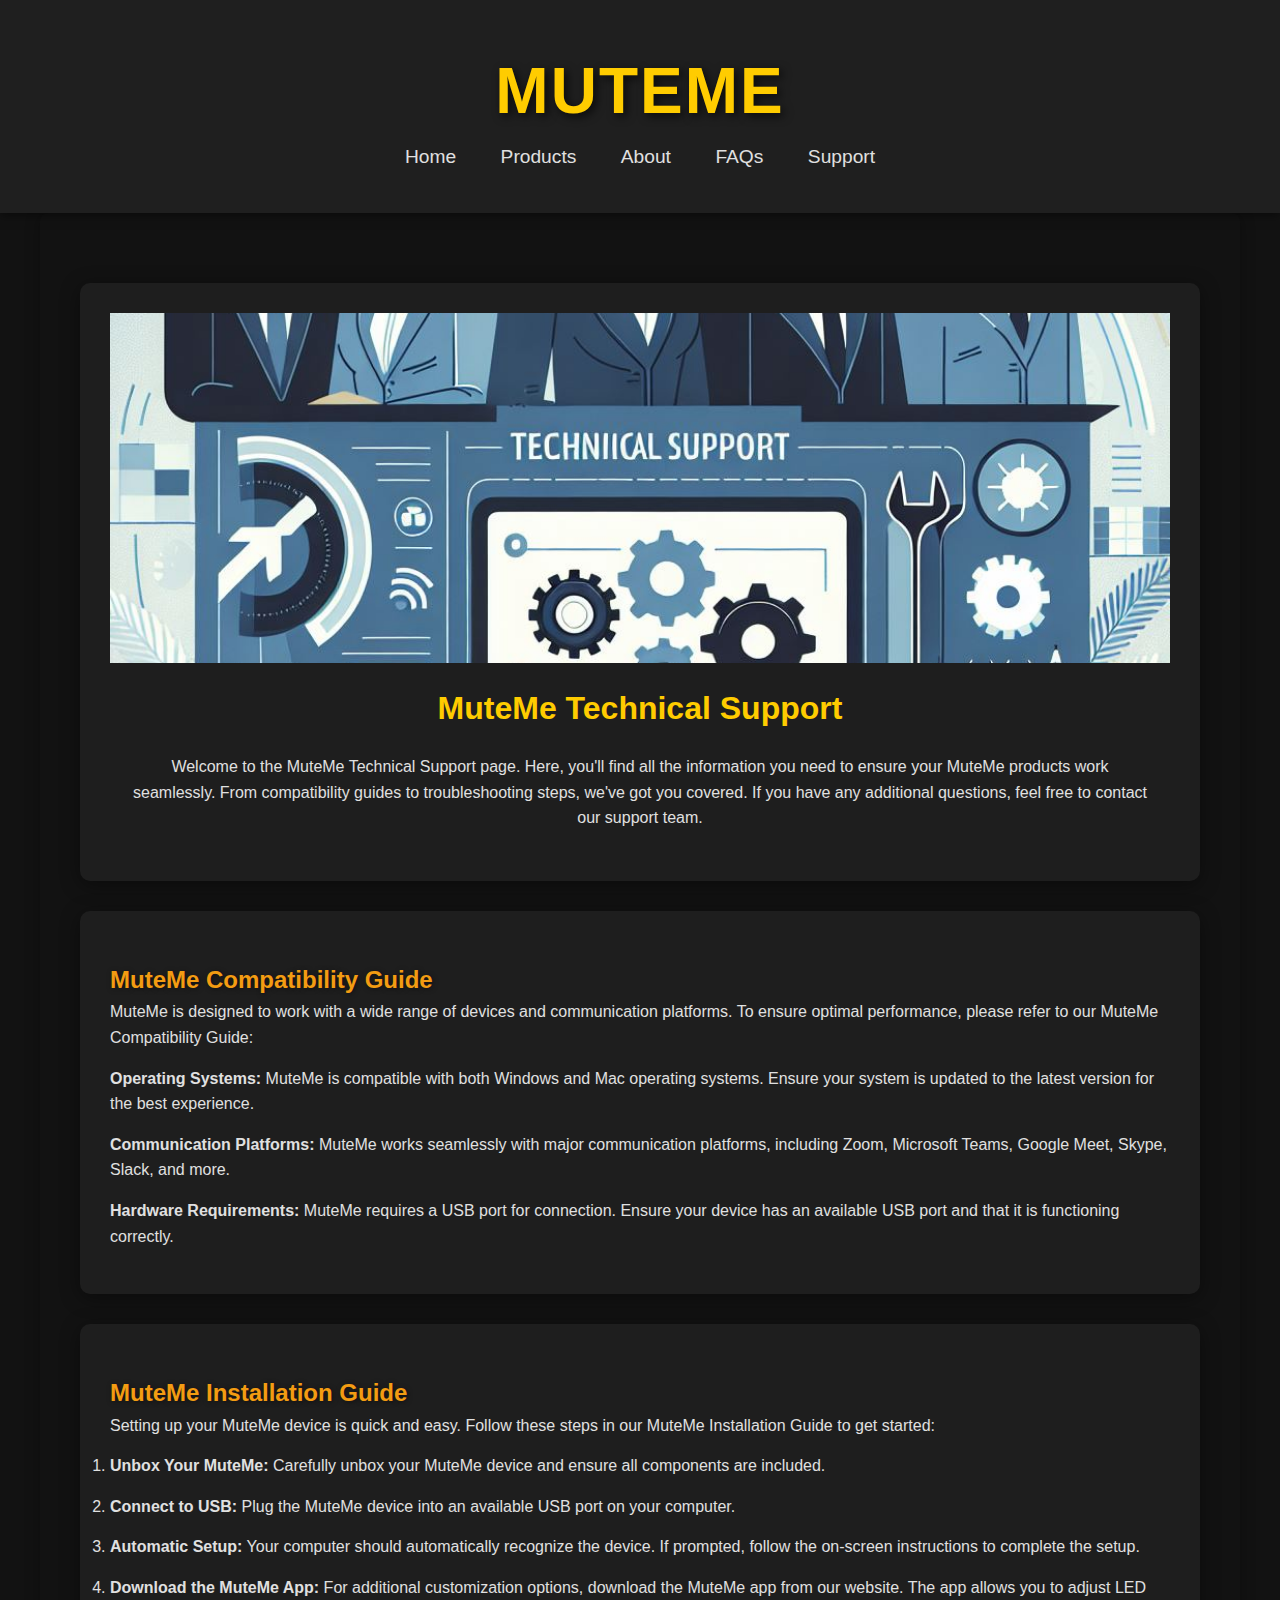
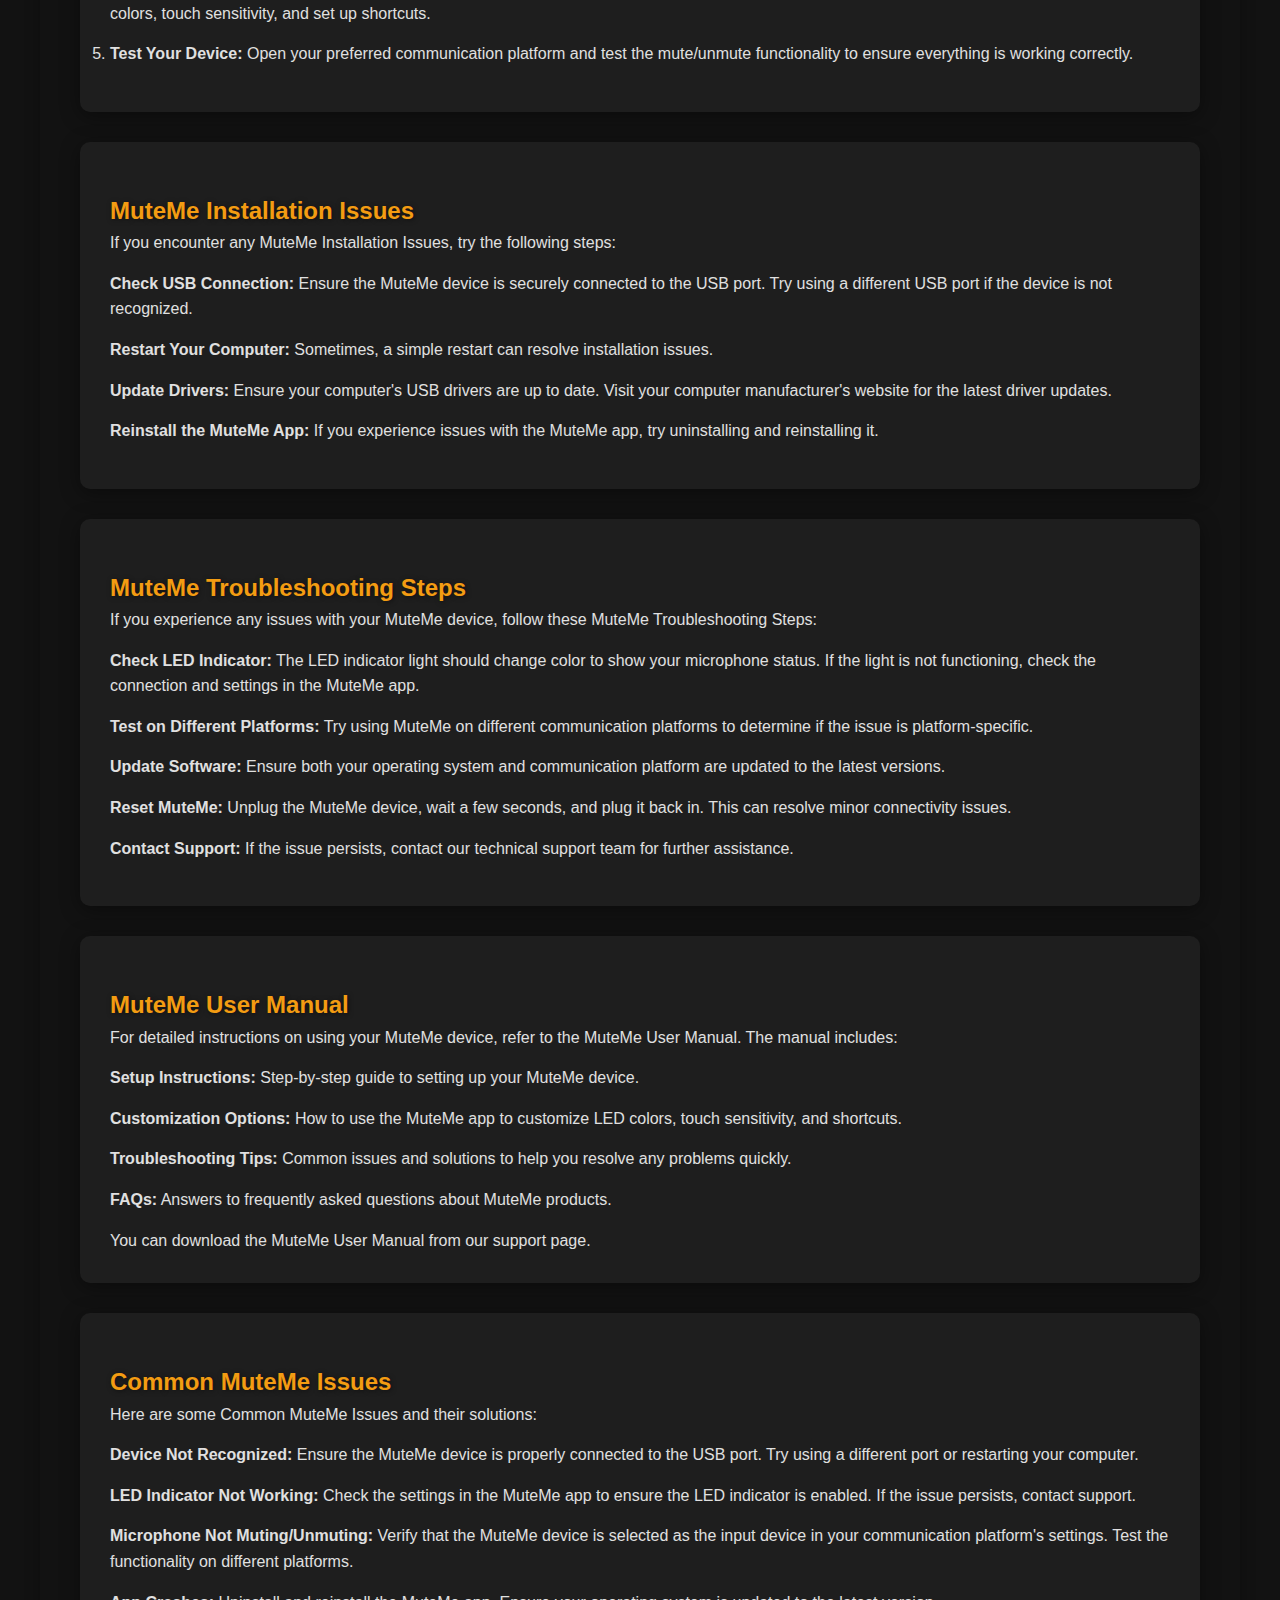
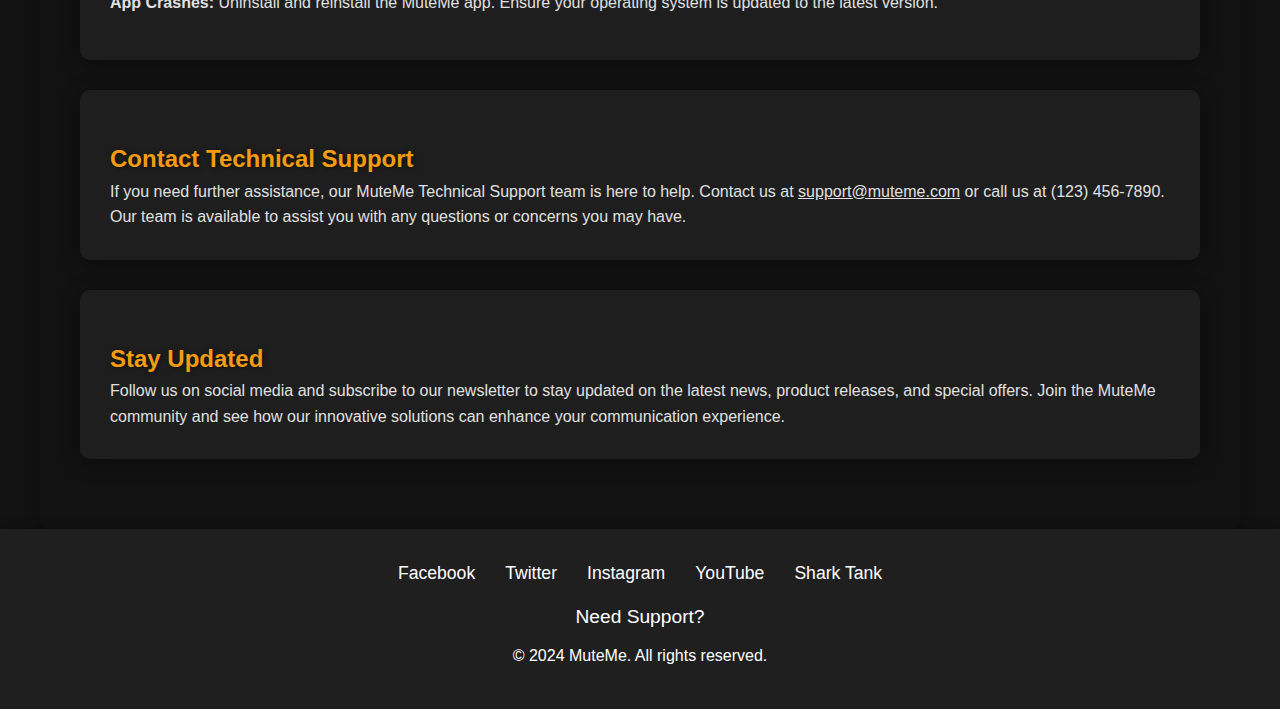
<file: support.html>
<!DOCTYPE html>
<html lang="en">
    <!-- head -->
<head>
    <!-- Google tag (gtag.js) -->
<script async src="https://www.googletagmanager.com/gtag/js?id=G-HP71NTLKPN"></script>
<script>
  window.dataLayer = window.dataLayer || [];
  function gtag(){dataLayer.push(arguments);}
  gtag('js', new Date());

  gtag('config', 'G-HP71NTLKPN');
</script>
    <meta charset="UTF-8">
    <meta name="viewport" content="width=device-width, initial-scale=1.0">
    <meta name="description" content="Explore MuteMe Technical Support for comprehensive compatibility guides, installation troubleshooting, and user manuals. Get quick solutions to common MuteMe issues and access software downloads to enhance your experience. Contact our support team for further assistance.">
    <meta name="title" content="MuteMe Technical Support | Compatibility Guides, Installation Issues & Troubleshooting Steps">
    <title>MuteMe Support: Compatibility, Installation, and Troubleshooting</title>
    <link rel="stylesheet" href="styles.css">
</head>
<body>

    <!-- header -->
    <header>
        <div class="header-main">MuteMe</div>
        <nav>
            <ul>
                <li><a href="index.html">Home</a></li>
                <li><a href="products.html">Products</a></li>
                <li><a href="about.html">About</a></li>
                <li><a href="faqs.html">FAQs</a></li>
                <li><a href="support.html">Support</a></li>
            </ul>
        </nav>
    </header>

    <!-- main -->
    <main>
        <section class="hero">
            <div class="banner"  aria-label="MuteMe Technical Support banner"
            style="background-image: url('images/support_banner.png');"></div>
            <div class="hero-content">
                <h1>MuteMe Technical Support</h1>
                <p>Welcome to the MuteMe Technical Support page. Here, you'll find all the information you need to ensure your MuteMe products work seamlessly. From compatibility guides to troubleshooting steps, we've got you covered. If you have any additional questions, feel free to contact our support team.</p>
            </div>
        </section>

        <section class="compatibility">
            <h2>MuteMe Compatibility Guide</h2>
            <p>MuteMe is designed to work with a wide range of devices and communication platforms. To ensure optimal performance, please refer to our MuteMe Compatibility Guide:</p>
            <ul>
                <li><strong>Operating Systems:</strong> MuteMe is compatible with both Windows and Mac operating systems. Ensure your system is updated to the latest version for the best experience.</li>
                <li><strong>Communication Platforms:</strong> MuteMe works seamlessly with major communication platforms, including Zoom, Microsoft Teams, Google Meet, Skype, Slack, and more.</li>
                <li><strong>Hardware Requirements:</strong> MuteMe requires a USB port for connection. Ensure your device has an available USB port and that it is functioning correctly.</li>
            </ul>
        </section>

        <section class="installation">
            <h2>MuteMe Installation Guide</h2>
            <p>Setting up your MuteMe device is quick and easy. Follow these steps in our MuteMe Installation Guide to get started:</p>
            <ol>
                <li><strong>Unbox Your MuteMe:</strong> Carefully unbox your MuteMe device and ensure all components are included.</li>
                <li><strong>Connect to USB:</strong> Plug the MuteMe device into an available USB port on your computer.</li>
                <li><strong>Automatic Setup:</strong> Your computer should automatically recognize the device. If prompted, follow the on-screen instructions to complete the setup.</li>
                <li><strong>Download the MuteMe App:</strong> For additional customization options, download the MuteMe app from our website. The app allows you to adjust LED colors, touch sensitivity, and set up shortcuts.</li>
                <li><strong>Test Your Device:</strong> Open your preferred communication platform and test the mute/unmute functionality to ensure everything is working correctly.</li>
            </ol>
        </section>

        <section class="issues">
            <h2>MuteMe Installation Issues</h2>
            <p>If you encounter any MuteMe Installation Issues, try the following steps:</p>
            <ul>
                <li><strong>Check USB Connection:</strong> Ensure the MuteMe device is securely connected to the USB port. Try using a different USB port if the device is not recognized.</li>
                <li><strong>Restart Your Computer:</strong> Sometimes, a simple restart can resolve installation issues.</li>
                <li><strong>Update Drivers:</strong> Ensure your computer's USB drivers are up to date. Visit your computer manufacturer's website for the latest driver updates.</li>
                <li><strong>Reinstall the MuteMe App:</strong> If you experience issues with the MuteMe app, try uninstalling and reinstalling it.</li>
            </ul>
        </section>

        <section class="troubleshooting">
            <h2>MuteMe Troubleshooting Steps</h2>
            <p>If you experience any issues with your MuteMe device, follow these MuteMe Troubleshooting Steps:</p>
            <ul>
                <li><strong>Check LED Indicator:</strong> The LED indicator light should change color to show your microphone status. If the light is not functioning, check the connection and settings in the MuteMe app.</li>
                <li><strong>Test on Different Platforms:</strong> Try using MuteMe on different communication platforms to determine if the issue is platform-specific.</li>
                <li><strong>Update Software:</strong> Ensure both your operating system and communication platform are updated to the latest versions.</li>
                <li><strong>Reset MuteMe:</strong> Unplug the MuteMe device, wait a few seconds, and plug it back in. This can resolve minor connectivity issues.</li>
                <li><strong>Contact Support:</strong> If the issue persists, contact our technical support team for further assistance.</li>
            </ul>
        </section>

        <section class="manual">
            <h2>MuteMe User Manual</h2>
            <p>For detailed instructions on using your MuteMe device, refer to the MuteMe User Manual. The manual includes:</p>
            <ul>
                <li><strong>Setup Instructions:</strong> Step-by-step guide to setting up your MuteMe device.</li>
                <li><strong>Customization Options:</strong> How to use the MuteMe app to customize LED colors, touch sensitivity, and shortcuts.</li>
                <li><strong>Troubleshooting Tips:</strong> Common issues and solutions to help you resolve any problems quickly.</li>
                <li><strong>FAQs:</strong> Answers to frequently asked questions about MuteMe products.</li>
            </ul>
            <p>You can download the MuteMe User Manual from our support page.</p>
        </section>

        <section class="common-issues">
            <h2>Common MuteMe Issues</h2>
            <p>Here are some Common MuteMe Issues and their solutions:</p>
            <ul>
                <li><strong>Device Not Recognized:</strong> Ensure the MuteMe device is properly connected to the USB port. Try using a different port or restarting your computer.</li>
                <li><strong>LED Indicator Not Working:</strong> Check the settings in the MuteMe app to ensure the LED indicator is enabled. If the issue persists, contact support.</li>
                <li><strong>Microphone Not Muting/Unmuting:</strong> Verify that the MuteMe device is selected as the input device in your communication platform's settings. Test the functionality on different platforms.</li>
                <li><strong>App Crashes:</strong> Uninstall and reinstall the MuteMe app. Ensure your operating system is updated to the latest version.</li>
            </ul>
        </section>

        <section class="contact">
            <h2>Contact Technical Support</h2>
            <p>If you need further assistance, our MuteMe Technical Support team is here to help. Contact us at <a href="mailto:support@muteme.com">support@muteme.com</a> or call us at (123) 456-7890. Our team is available to assist you with any questions or concerns you may have.</p>
        </section>

        <section class="stay-updated">
            <h2>Stay Updated</h2>
            <p>Follow us on social media and subscribe to our newsletter to stay updated on the latest news, product releases, and special offers. Join the MuteMe community and see how our innovative solutions can enhance your communication experience.</p>
        </section>
    </main>

    <!-- footer -->
    <footer>
        <nav>
            <ul>
                <li><a href="https://www.facebook.com/mutememic" target="_blank">Facebook</a></li>
                <li><a href="https://twitter.com/MuteMeMic" target="_blank">Twitter</a></li>
                <li><a href="https://www.instagram.com/mutemenow/" target="_blank">Instagram</a></li>
                <li><a href="https://youtube.com/channel/UCjNQw9e_vQoeaSxhAnEiXqA" target="_blank">YouTube</a></li>
                <li><a href="https://allsharktankproducts.com/shark-tank-products-tech/muteme-video-conferencing-mute-button/" target="_blank">Shark Tank</a></li>
            </ul>
        </nav>
        <p><a href="support.html">Need Support?</a></p>
        <p>&copy; 2024 MuteMe. All rights reserved.</p>
    </footer>
</body>
</html>
</file>
<file: styles.css>
* {
    margin: 0;
    padding: 0;
    box-sizing: border-box;
    scroll-behavior: smooth;
}

body {
    font-family: 'Arial', sans-serif;
    line-height: 1.6;
    background-color: #121212;
    color: #e0e0e0;
}

header {
    background: #1f1f1f;
    color: #e0e0e0;
    padding: 40px 0;
    text-align: center;
    position: relative;
    box-shadow: 0 2px 10px rgba(0, 0, 0, 0.5);
}

header nav ul {
    list-style: none;
    padding: 0;
}

header nav ul li {
    display: inline;
    margin: 0 20px;
}

header nav ul li a {
    color: #e0e0e0;
    text-decoration: none;
    font-size: 1.2rem;
    transition: color 0.3s ease, transform 0.3s ease;
}

header nav ul li a:hover {
    color: #ffcc00;
    transform: scale(1.1);
}

.banner {
    width: 100%;
    height: 350px;
    background: url('your-banner-image.jpg') no-repeat center center;
    background-size: cover;
    display: flex;
    justify-content: center;
    align-items: center;
    color: #bb86fc;
    font-size: 2rem;
    text-transform: uppercase;
    text-shadow: 2px 2px 10px rgba(0, 0, 0, 0.8);
}

main {
    padding: 40px;
    max-width: 1200px;
    margin: auto;
    background: #121212;
    border-radius: 8px;
    box-shadow: 0 2px 15px rgba(0, 0, 0, 0.3);
}

section {
    background: #1e1e1e;
    margin: 30px 0;
    padding: 30px;
    border-radius: 10px;
    box-shadow: 0 4px 20px rgba(0, 0, 0, 0.4);
    transition: transform 0.3s ease, box-shadow 0.3s ease;
}

section:hover {
    transform: translateY(-10px);
    box-shadow: 0 6px 25px rgba(0, 0, 0, 0.5);
}

h1 {
    color: #ffcc00;
    text-align: center;
    margin-bottom: 20px;
}

h2 {
    color: #f39c12;
    margin-top: 20px;
    text-shadow: 1px 1px 5px rgba(0, 0, 0, 0.5);
}

ul {
    list-style: none;
    padding: 0;
}

li {
    margin: 15px 0;
}

footer {
    background: #1f1f1f;
    color: #ffffff;
    text-align: center;
    padding: 30px 0;
    position: relative;
    box-shadow: 0 -2px 10px rgba(0, 0, 0, 0.3);
}

footer nav ul {
    display: flex;
    justify-content: center;
    margin-bottom: 15px;
}

footer nav ul li {
    margin: 0 15px;
}

footer nav ul li a {
    color: #ffffff;
    text-decoration: none;
    font-size: 1.1rem;
    transition: color 0.3s ease, text-shadow 0.3s ease;
}

footer nav ul li a:hover {
    color: #ffcc00;
    text-shadow: 0 0 5px #121212;
}

footer p a {
    color: #ffffff;
    text-decoration: none;
    font-size: 1.2rem;
    transition: color 0.3s ease, transform 0.3s ease;
}

footer p a:hover {
    color: #ffcc00;
    text-shadow: 0 0 5px #121212;
}

footer p {
    margin: 10px 0;
}

.header-main {
    font-size: 4rem;
    font-weight: bold;
    color: #ffcc00;
    text-transform: uppercase;
    letter-spacing: 2px;
    text-shadow: 3px 3px 10px rgba(0, 0, 0, 0.7);
}

.cta-button {
    display: inline-block;
    padding: 10px 20px;
    background-color: #ffcc00;
    color: #121212;
    font-size: 1.2rem;
    text-decoration: none;
    font-weight: bold;
    border-radius: 5px;
    border: 2px solid #ffcc00;
    transition: background-color 0.3s ease, transform 0.3s ease, color 0.3s ease;
    margin-top: 20px;
}

.cta-button:hover {
    background-color: #121212;
    color: #ffcc00;
    transform: scale(1.05);
}

.what-is img {
    display: block;
    margin: 0 auto;
    width: 80%;
    max-width: 400px;
    border-radius: 8px;
}

@media (max-width: 768px) {
    header nav ul li {
        display: block;
        margin: 10px 0;
    }

    section {
        margin: 15px;
    }

    footer nav ul {
        flex-direction: column;
    }
}

@media (max-width: 480px) {
    body {
        font-size: 14px;
    }

    header, footer {
        padding: 20px 0;
    }

    section {
        padding: 20px;
    }
}

section,
header,
footer {
    animation: fadeIn 1s ease-in-out;
}

@keyframes fadeIn {
    from {
        opacity: 0;
        transform: translateY(20px);
    }
    to {
        opacity: 1;
        transform: translateY(0);
    }
}

.hero-content {
    display: flex;
    flex-direction: column;
    justify-content: center;
    align-items: center;
    text-align: center;
    padding: 20px;
}

h3 {
    color: #3498db;
    font-size: 1.2rem;
    margin-bottom: 10px;
    text-transform: none;
    letter-spacing: 0;
    text-shadow: 1px 1px 3px rgba(0, 0, 0, 0.4);
}

.features {
    padding: 40px;
    background: #1e1e1e;
    border-radius: 10px;
    box-shadow: 0 4px 20px rgba(0, 0, 0, 0.4);
}

.features h2 {
    color: #ffcc00;
    text-align: center;
    margin-bottom: 20px;
}

.features p {
    color: #e0e0e0;
    text-align: center;
    margin-bottom: 30px;
}

.feature-list {
    display: flex;
    flex-wrap: wrap;
    justify-content: space-between;
    gap: 20px;
}

.feature-item {
    background: #2a2a2a;
    padding: 20px;
    border-radius: 8px;
    box-shadow: 0 2px 10px rgba(0, 0, 0, 0.4);
    flex: 1 1 45%;
    margin-bottom: 20px;
    transition: transform 0.3s ease, box-shadow 0.3s ease;
}

.feature-item h3 {
    color: #3498db;
    font-size: 1.2rem;
    margin-bottom: 10px;
}

.feature-item p {
    color: #e0e0e0;
    font-size: 1rem;
    margin-bottom: 10px;
}

.feature-item:hover {
    transform: translateY(-10px);
    box-shadow: 0 6px 20px rgba(0, 0, 0, 0.5);
}

@media (max-width: 768px) {
    .feature-item {
        flex: 1 1 48%;
    }
}

@media (max-width: 480px) {
    .feature-item {
        flex: 1 1 100%;
    }
}

.contact p a {
    color: #e0e0e0;
}
</file>
